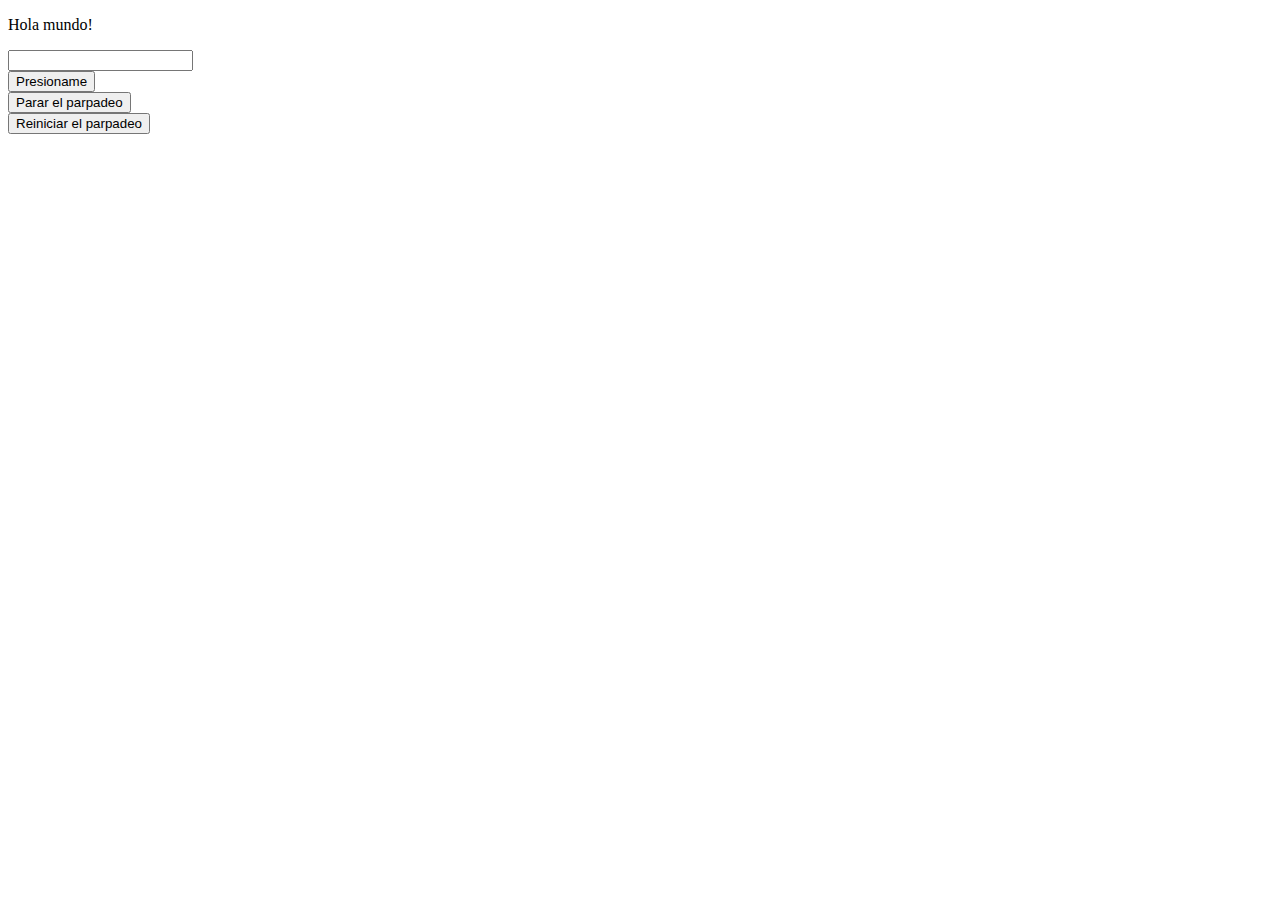
<file: index.html>
<!DOCTYPE html>
<html lang="es">
    <head>
        <meta charset="utf-8"/>
        <title>Página de testeo</title>
        <!--
        <script type="text/javascript" src="javaScript/JS básico/01-saludo.js"></script>
        <script type="text/javascript" src="javaScript/JS básico/02-variables.js"></script>
        <script type="text/javascript" src="javaScript/JS básico/03-letYVar.js"></script>
        <script type="text/javascript" src="javaScript/JS básico/04-constantes.js"></script>
        <script type="text/javascript" src="javaScript/JS básico/05-tiposdeDatos.js"></script>    
        <script type="text/javascript" src="javaScript/JS básico/06-condicionales.js"></script>
        <script type="text/javascript" src="javaScript/JS básico/07-switch.js"></script>
        <script type="text/javascript" src="javaScript/JS básico/08-bucleFor.js"></script>
        <script type="text/javascript" src="javaScript/JS básico/09-bucleWhile.js"></script>
        <script type="text/javascript" src="javaScript/JS básico/10-bucleDoWhile.js"></script>
        <script type="text/javascript" src="javaScript/JS básico/11-ventanas.js"></script>
        <script type="text/javascript" src="javaScript/JS básico/12-ejercicio1.js"></script>
        <script type="text/javascript" src="javaScript/JS básico/13-ejercicio2.js"></script>
        <script type="text/javascript" src="javaScript/JS básico/14-ejercicio3.js"></script>
        <script type="text/javascript" src="javaScript/JS básico/15-ejercicio4.js"></script>
        <script type="text/javascript" src="javaScript/JS básico/16-ejercicio5.js"></script>
        <script type="text/javascript" src="javaScript/JS básico/17-ejercicio6.js"></script>
        <script type="text/javascript" src="javaScript/JS básico/18-ejercicio7.js"></script>
        <script type="text/javascript" src="javaScript/JS básico/19-ejercicio8.js"></script>
        <script type="text/javascript" src="javaScript/JS básico/20-funciones.js"></script>
        <script type="text/javascript" src="javaScript/JS básico/21-parametros2.js"></script>
        <script type="text/javascript" src="javaScript/JS básico/22-funcionesAnonimas.js"></script>
        <script type="text/javascript" src="javaScript/JS básico/23-funcionesTexto.js"></script>
        <script type="text/javascript" src="javaScript/JS básico/24-plantillas.js"></script>
        <script type="text/javascript" src="javaScript/JS básico/25-arrays.js"></script>
        <script type="text/javascript" src="javaScript/JS básico/26-arraysMulti.js"></script>
        <script type="text/javascript" src="javaScript/JS avanzado/01-dom.js"></script>
        <script type="text/javascript" src="javaScript/JS avanzado/02-bom.js"></script>
        <script type="text/javascript" src="javaScript/JS avanzado/03-eventos.js"></script>
        -->
        <script type="text/javascript" src="javaScript/JS avanzado/04-timers.js"></script>
        <script type="text/javascript" src="javaScript/JS avanzado/03-eventos.js"></script>
    </head>
    <body>
        
        <div id=basicBox>
            <p>Hola mundo!</p>
            <form>
                <input type="text" name="nombre" id="inputField"/>
            </form>    
            <button id="pushMeButton">Presioname</button><br/>
            <button id="stopButton">Parar el parpadeo</button><br/>
            <button id="restartButton">Reiniciar el parpadeo</button><br/>
        </div>
        
        <!--
        <section id = "miSection">
            <h1>Listado de texto de los Divs</h1>
            <hr/>
        </section>
        <div class="amarillo">
            Yo soy el primer div
        </div>
        <div class="rojo">
            Yo soy el segundo
        </div>
        <div class="rojo">
            No os olvidéis de mi!
        </div>
        <script type="text/javascript" src="javaScript/JS avanzado/01-dom.js"></script>
        -->
    </body>
    
</html>
</file>
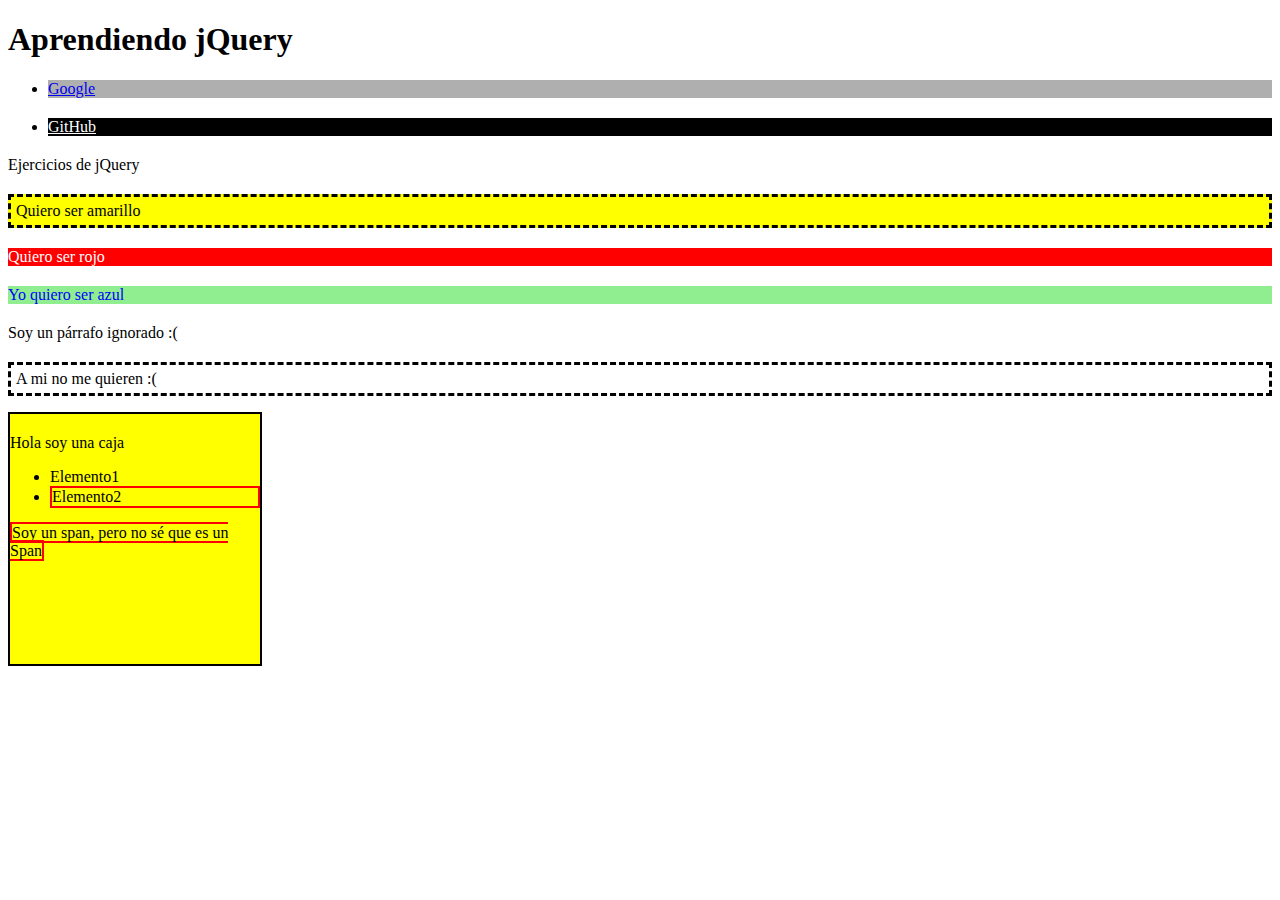
<file: JQuery/index.html>
<!DOCTYPE html>
<html lang="es">
    <head>
        <title>Aprendiendo jQuery</title>
        <meta charset="utf-8">
        <link rel="stylesheet" href="css/style.css">    
        <script
            src="https://code.jquery.com/jquery-3.3.1.slim.min.js"
            integrity="sha256-3edrmyuQ0w65f8gfBsqowzjJe2iM6n0nKciPUp8y+7E="
            crossorigin="anonymous"></script>
        <script type="text/javascript" src="js/test.js"></script>
        <script type="text/javascript" src="js/01-selectores.js"></script>
    </head>
    <body>
        <h1>Aprendiendo jQuery</h1>

        <ul>
            <li><a href="https://www.google.com/" title="Google">Google</a></li>
            <li><a href="https://github.com/" title="GitHub">GitHub</a></li>
        </ul>
        <p>Ejercicios de jQuery</p>
        <p id="parrafoAmarillo" class="zebra">Quiero ser amarillo</p>
        <p id="parrafoRojo" class="borderless">Quiero ser rojo</p>
        <p id="parrafoVerde">Yo quiero ser azul</p>
        <p>Soy un párrafo ignorado :(</p>
        <p class="zebra">A mi no me quieren :(</p>

        <div id="containerBox">
            <p>Hola soy una caja</p>
            <ul>
                <li>Elemento1</li>
                <li class="resaltado">Elemento2</li>
            </ul>
            <span class="resaltado">Soy un span, pero no sé que es un Span</span>
        </div>
    </body>
</html>
</file>
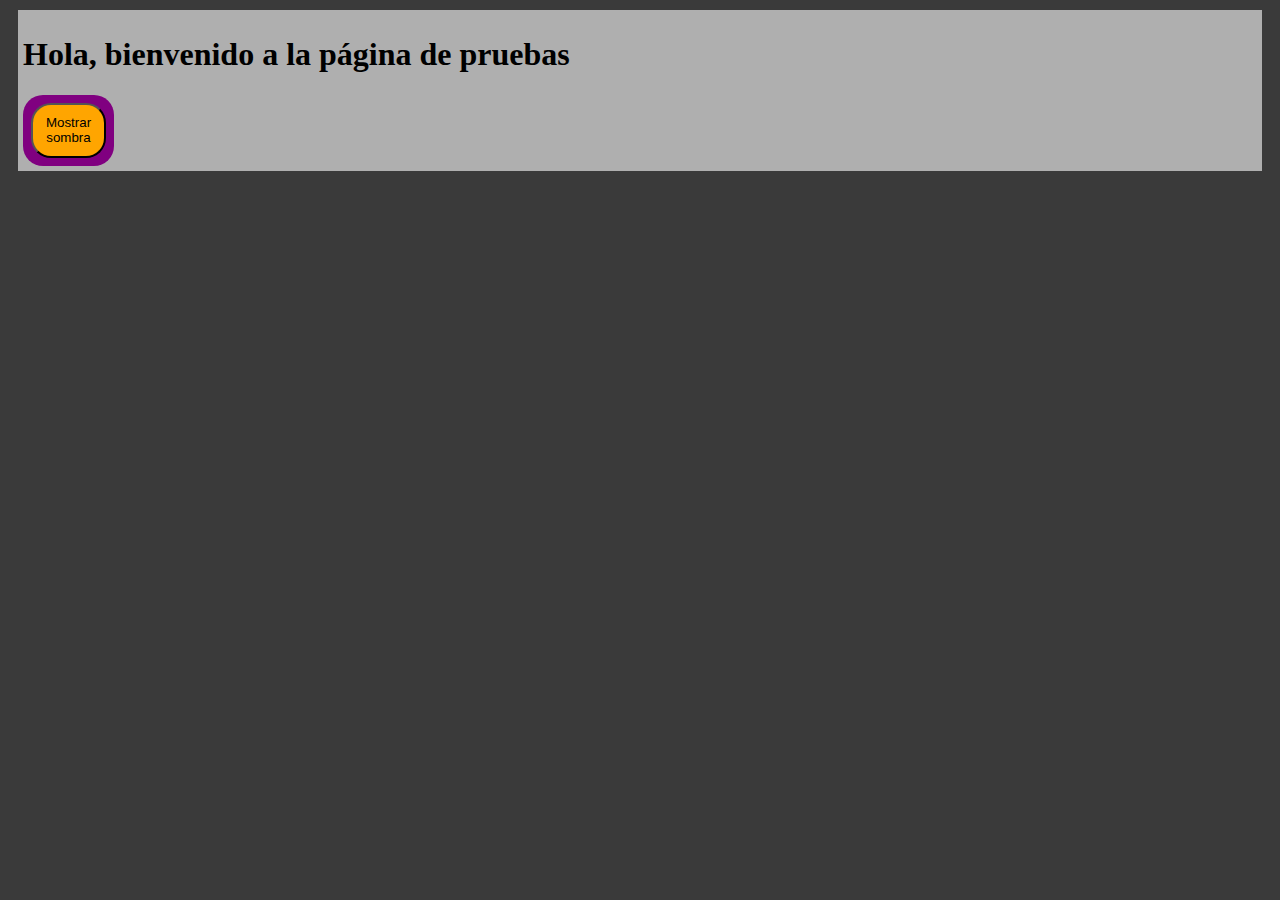
<file: Sandbox/index.html>
<!DOCTYPE html>
<html lang='es'>
    <head>
        <title>Sandbox & Testing</title>
        <meta charset='utf-8'>
        <link rel="stylesheet" href="css/style.css">
        <script type="text/javascript" src="js/jquery-3.3.1.js"></script>
        <script type="text/javascript" src="js/test.js"></script>
    </head>
    <body>
        <div id="container__menu">
            <!--<ul>
                <li class="menu__bar">Esto será el menú principal</li>
            </ul>
            -->
        </div>
        <div id="container__main">
            <h1>Hola, bienvenido a la página de pruebas</h1>
            <div id="itFollows"></div>
            <div id="container__shadowButtons">
                <button id="itFollowsShowShadow">Mostrar sombra</button>
                <button id="itFollowsHideShadow">Ocultar sombra</button>
            </div>
        </div>
    </body>
</html>
</file>
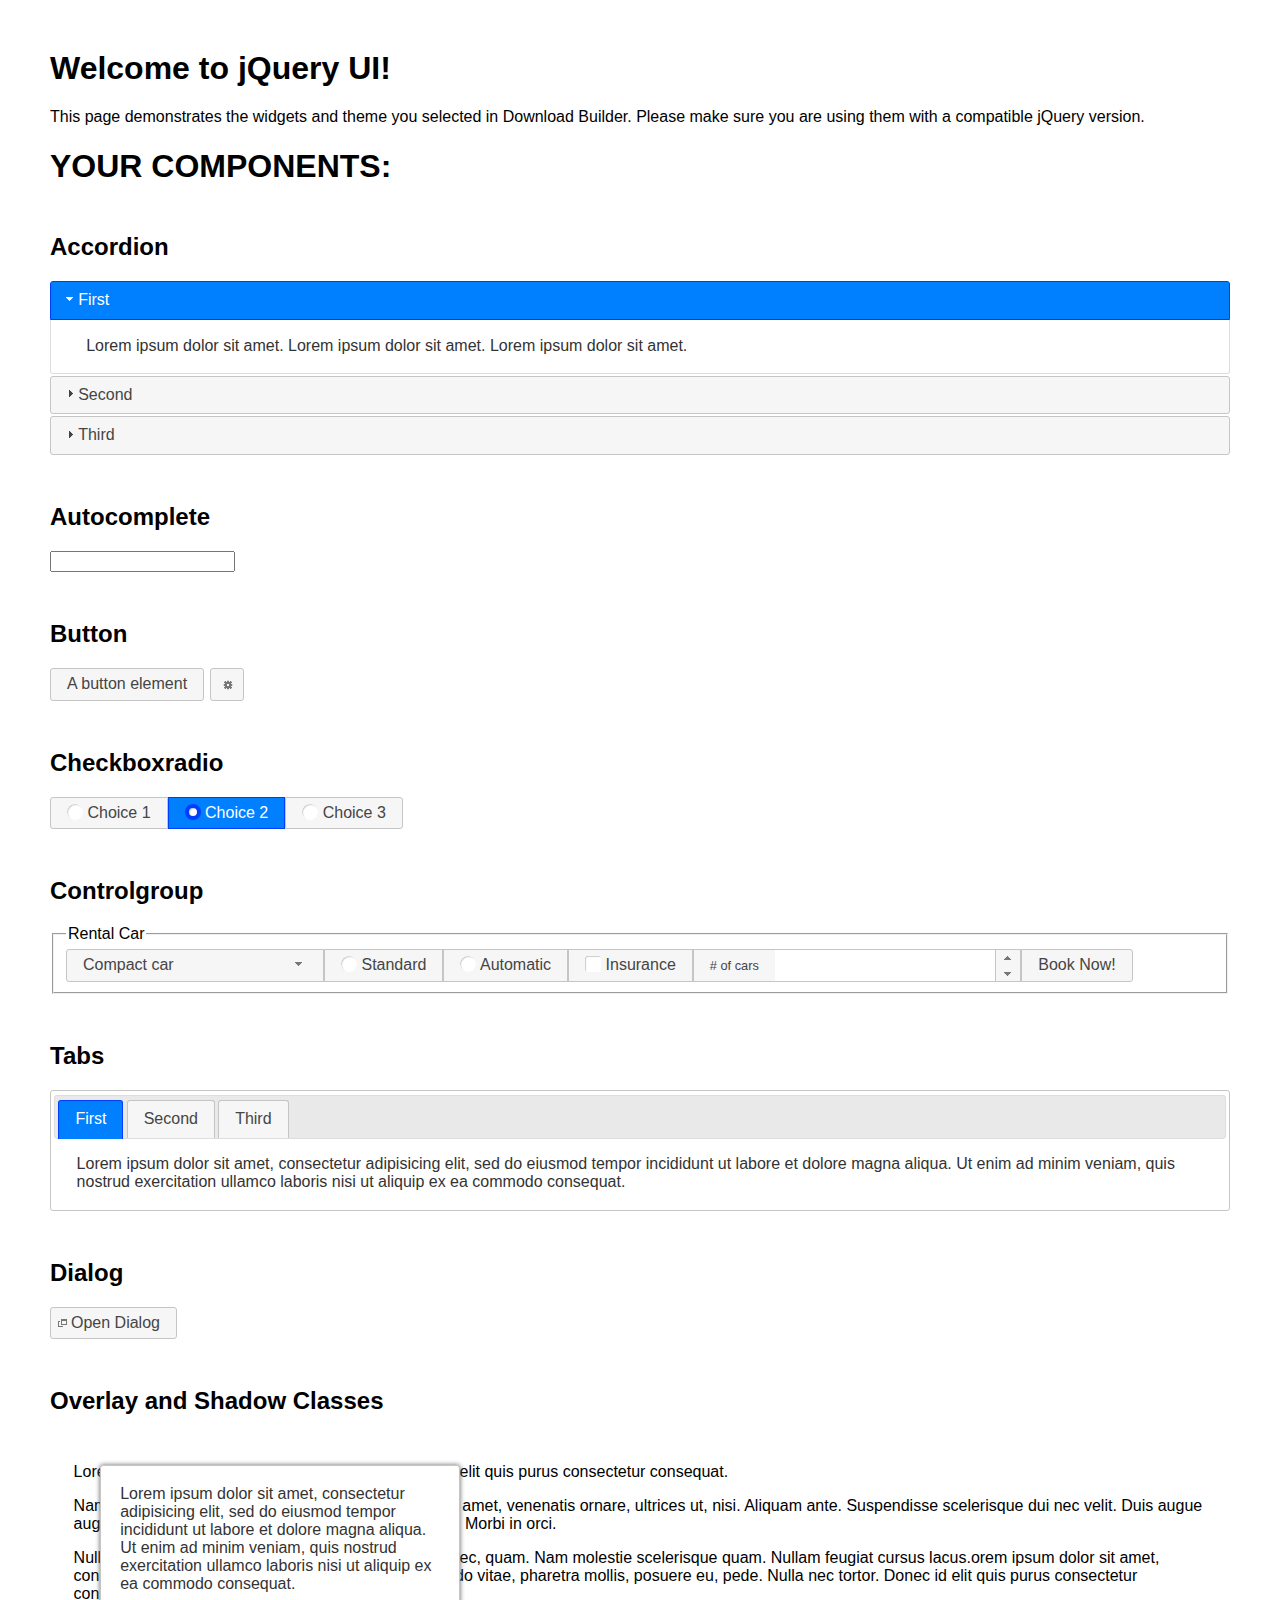
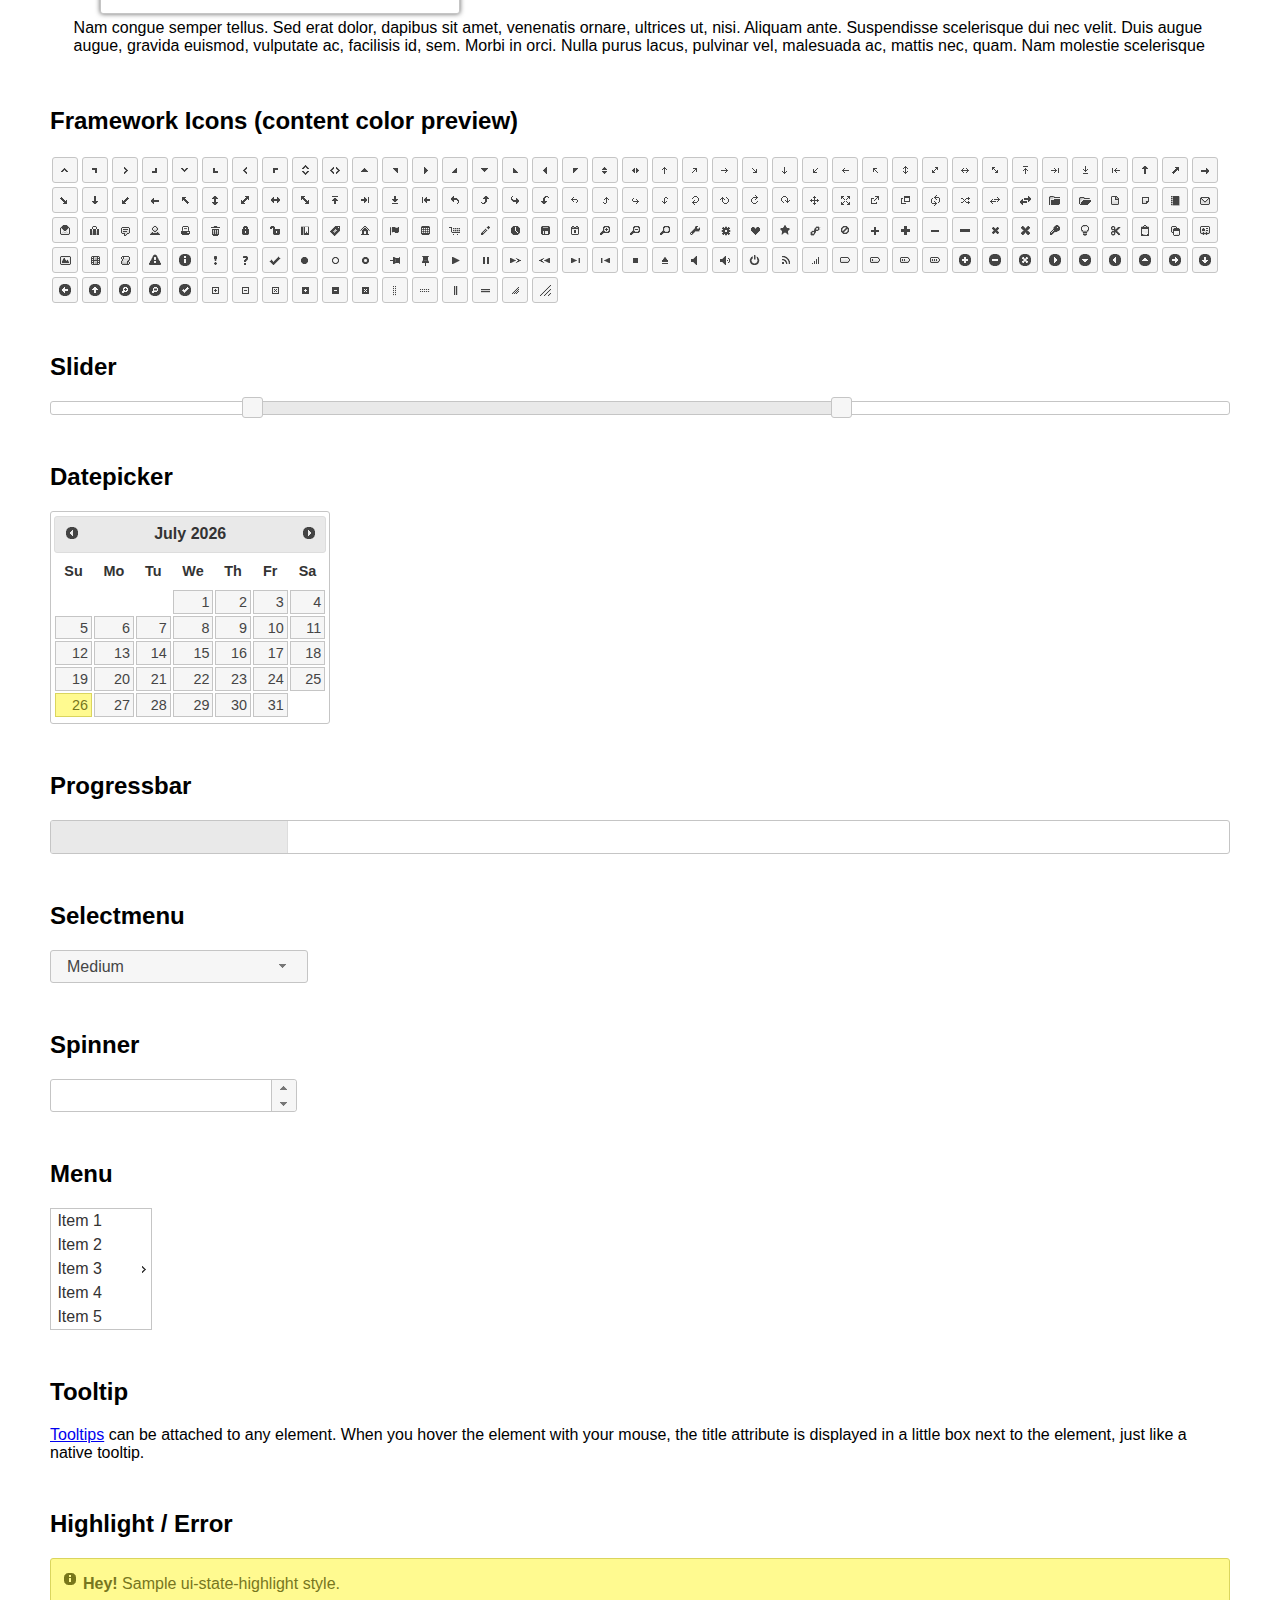
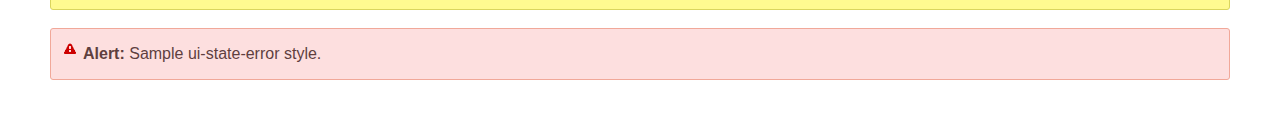
<file: JQuery/js/jquery-ui-1.12.1/index.html>
<!doctype html>
<html lang="us">
<head>
	<meta charset="utf-8">
	<title>jQuery UI Example Page</title>
	<link href="jquery-ui.css" rel="stylesheet">
	<style>
	body{
		font-family: "Trebuchet MS", sans-serif;
		margin: 50px;
	}
	.demoHeaders {
		margin-top: 2em;
	}
	#dialog-link {
		padding: .4em 1em .4em 20px;
		text-decoration: none;
		position: relative;
	}
	#dialog-link span.ui-icon {
		margin: 0 5px 0 0;
		position: absolute;
		left: .2em;
		top: 50%;
		margin-top: -8px;
	}
	#icons {
		margin: 0;
		padding: 0;
	}
	#icons li {
		margin: 2px;
		position: relative;
		padding: 4px 0;
		cursor: pointer;
		float: left;
		list-style: none;
	}
	#icons span.ui-icon {
		float: left;
		margin: 0 4px;
	}
	.fakewindowcontain .ui-widget-overlay {
		position: absolute;
	}
	select {
		width: 200px;
	}
	</style>
</head>
<body>

<h1>Welcome to jQuery UI!</h1>

<div class="ui-widget">
	<p>This page demonstrates the widgets and theme you selected in Download Builder. Please make sure you are using them with a compatible jQuery version.</p>
</div>

<h1>YOUR COMPONENTS:</h1>


<!-- Accordion -->
<h2 class="demoHeaders">Accordion</h2>
<div id="accordion">
	<h3>First</h3>
	<div>Lorem ipsum dolor sit amet. Lorem ipsum dolor sit amet. Lorem ipsum dolor sit amet.</div>
	<h3>Second</h3>
	<div>Phasellus mattis tincidunt nibh.</div>
	<h3>Third</h3>
	<div>Nam dui erat, auctor a, dignissim quis.</div>
</div>



<!-- Autocomplete -->
<h2 class="demoHeaders">Autocomplete</h2>
<div>
	<input id="autocomplete" title="type &quot;a&quot;">
</div>



<!-- Button -->
<h2 class="demoHeaders">Button</h2>
<button id="button">A button element</button>
<button id="button-icon">An icon-only button</button>



<!-- Checkboxradio -->
<h2 class="demoHeaders">Checkboxradio</h2>
<form style="margin-top: 1em;">
	<div id="radioset">
		<input type="radio" id="radio1" name="radio"><label for="radio1">Choice 1</label>
		<input type="radio" id="radio2" name="radio" checked="checked"><label for="radio2">Choice 2</label>
		<input type="radio" id="radio3" name="radio"><label for="radio3">Choice 3</label>
	</div>
</form>



<!-- Controlgroup -->
<h2 class="demoHeaders">Controlgroup</h2>
<fieldset>
	<legend>Rental Car</legend>
	<div id="controlgroup">
		<select id="car-type">
			<option>Compact car</option>
			<option>Midsize car</option>
			<option>Full size car</option>
			<option>SUV</option>
			<option>Luxury</option>
			<option>Truck</option>
			<option>Van</option>
		</select>
		<label for="transmission-standard">Standard</label>
		<input type="radio" name="transmission" id="transmission-standard">
		<label for="transmission-automatic">Automatic</label>
		<input type="radio" name="transmission" id="transmission-automatic">
		<label for="insurance">Insurance</label>
		<input type="checkbox" name="insurance" id="insurance">
		<label for="horizontal-spinner" class="ui-controlgroup-label"># of cars</label>
		<input id="horizontal-spinner" class="ui-spinner-input">
		<button>Book Now!</button>
	</div>
</fieldset>



<!-- Tabs -->
<h2 class="demoHeaders">Tabs</h2>
<div id="tabs">
	<ul>
		<li><a href="#tabs-1">First</a></li>
		<li><a href="#tabs-2">Second</a></li>
		<li><a href="#tabs-3">Third</a></li>
	</ul>
	<div id="tabs-1">Lorem ipsum dolor sit amet, consectetur adipisicing elit, sed do eiusmod tempor incididunt ut labore et dolore magna aliqua. Ut enim ad minim veniam, quis nostrud exercitation ullamco laboris nisi ut aliquip ex ea commodo consequat.</div>
	<div id="tabs-2">Phasellus mattis tincidunt nibh. Cras orci urna, blandit id, pretium vel, aliquet ornare, felis. Maecenas scelerisque sem non nisl. Fusce sed lorem in enim dictum bibendum.</div>
	<div id="tabs-3">Nam dui erat, auctor a, dignissim quis, sollicitudin eu, felis. Pellentesque nisi urna, interdum eget, sagittis et, consequat vestibulum, lacus. Mauris porttitor ullamcorper augue.</div>
</div>



<h2 class="demoHeaders">Dialog</h2>
<p>
	<button id="dialog-link" class="ui-button ui-corner-all ui-widget">
		<span class="ui-icon ui-icon-newwin"></span>Open Dialog
	</button>
</p>

<h2 class="demoHeaders">Overlay and Shadow Classes</h2>
<div style="position: relative; width: 96%; height: 200px; padding:1% 2%; overflow:hidden;" class="fakewindowcontain">
	<p>Lorem ipsum dolor sit amet,  Nulla nec tortor. Donec id elit quis purus consectetur consequat. </p><p>Nam congue semper tellus. Sed erat dolor, dapibus sit amet, venenatis ornare, ultrices ut, nisi. Aliquam ante. Suspendisse scelerisque dui nec velit. Duis augue augue, gravida euismod, vulputate ac, facilisis id, sem. Morbi in orci. </p><p>Nulla purus lacus, pulvinar vel, malesuada ac, mattis nec, quam. Nam molestie scelerisque quam. Nullam feugiat cursus lacus.orem ipsum dolor sit amet, consectetur adipiscing elit. Donec libero risus, commodo vitae, pharetra mollis, posuere eu, pede. Nulla nec tortor. Donec id elit quis purus consectetur consequat. </p><p>Nam congue semper tellus. Sed erat dolor, dapibus sit amet, venenatis ornare, ultrices ut, nisi. Aliquam ante. Suspendisse scelerisque dui nec velit. Duis augue augue, gravida euismod, vulputate ac, facilisis id, sem. Morbi in orci. Nulla purus lacus, pulvinar vel, malesuada ac, mattis nec, quam. Nam molestie scelerisque quam. </p><p>Nullam feugiat cursus lacus.orem ipsum dolor sit amet, consectetur adipiscing elit. Donec libero risus, commodo vitae, pharetra mollis, posuere eu, pede. Nulla nec tortor. Donec id elit quis purus consectetur consequat. Nam congue semper tellus. Sed erat dolor, dapibus sit amet, venenatis ornare, ultrices ut, nisi. Aliquam ante. </p><p>Suspendisse scelerisque dui nec velit. Duis augue augue, gravida euismod, vulputate ac, facilisis id, sem. Morbi in orci. Nulla purus lacus, pulvinar vel, malesuada ac, mattis nec, quam. Nam molestie scelerisque quam. Nullam feugiat cursus lacus.orem ipsum dolor sit amet, consectetur adipiscing elit. Donec libero risus, commodo vitae, pharetra mollis, posuere eu, pede. Nulla nec tortor. Donec id elit quis purus consectetur consequat. Nam congue semper tellus. Sed erat dolor, dapibus sit amet, venenatis ornare, ultrices ut, nisi. </p>

	<!-- ui-dialog -->
	<div class="ui-widget-overlay ui-front"></div>
	<div style="position: absolute; width: 320px; left: 50px; top: 30px; padding: 1.2em" class="ui-widget ui-front ui-widget-content ui-corner-all ui-widget-shadow">
		Lorem ipsum dolor sit amet, consectetur adipisicing elit, sed do eiusmod tempor incididunt ut labore et dolore magna aliqua. Ut enim ad minim veniam, quis nostrud exercitation ullamco laboris nisi ut aliquip ex ea commodo consequat.
	</div>

</div>

<!-- ui-dialog -->
<div id="dialog" title="Dialog Title">
	<p>Lorem ipsum dolor sit amet, consectetur adipisicing elit, sed do eiusmod tempor incididunt ut labore et dolore magna aliqua. Ut enim ad minim veniam, quis nostrud exercitation ullamco laboris nisi ut aliquip ex ea commodo consequat.</p>
</div>



<h2 class="demoHeaders">Framework Icons (content color preview)</h2>
<ul id="icons" class="ui-widget ui-helper-clearfix">
	<li class="ui-state-default ui-corner-all" title=".ui-icon-caret-1-n"><span class="ui-icon ui-icon-caret-1-n"></span></li>
	<li class="ui-state-default ui-corner-all" title=".ui-icon-caret-1-ne"><span class="ui-icon ui-icon-caret-1-ne"></span></li>
	<li class="ui-state-default ui-corner-all" title=".ui-icon-caret-1-e"><span class="ui-icon ui-icon-caret-1-e"></span></li>
	<li class="ui-state-default ui-corner-all" title=".ui-icon-caret-1-se"><span class="ui-icon ui-icon-caret-1-se"></span></li>
	<li class="ui-state-default ui-corner-all" title=".ui-icon-caret-1-s"><span class="ui-icon ui-icon-caret-1-s"></span></li>
	<li class="ui-state-default ui-corner-all" title=".ui-icon-caret-1-sw"><span class="ui-icon ui-icon-caret-1-sw"></span></li>
	<li class="ui-state-default ui-corner-all" title=".ui-icon-caret-1-w"><span class="ui-icon ui-icon-caret-1-w"></span></li>
	<li class="ui-state-default ui-corner-all" title=".ui-icon-caret-1-nw"><span class="ui-icon ui-icon-caret-1-nw"></span></li>
	<li class="ui-state-default ui-corner-all" title=".ui-icon-caret-2-n-s"><span class="ui-icon ui-icon-caret-2-n-s"></span></li>
	<li class="ui-state-default ui-corner-all" title=".ui-icon-caret-2-e-w"><span class="ui-icon ui-icon-caret-2-e-w"></span></li>
	<li class="ui-state-default ui-corner-all" title=".ui-icon-triangle-1-n"><span class="ui-icon ui-icon-triangle-1-n"></span></li>
	<li class="ui-state-default ui-corner-all" title=".ui-icon-triangle-1-ne"><span class="ui-icon ui-icon-triangle-1-ne"></span></li>
	<li class="ui-state-default ui-corner-all" title=".ui-icon-triangle-1-e"><span class="ui-icon ui-icon-triangle-1-e"></span></li>
	<li class="ui-state-default ui-corner-all" title=".ui-icon-triangle-1-se"><span class="ui-icon ui-icon-triangle-1-se"></span></li>
	<li class="ui-state-default ui-corner-all" title=".ui-icon-triangle-1-s"><span class="ui-icon ui-icon-triangle-1-s"></span></li>
	<li class="ui-state-default ui-corner-all" title=".ui-icon-triangle-1-sw"><span class="ui-icon ui-icon-triangle-1-sw"></span></li>
	<li class="ui-state-default ui-corner-all" title=".ui-icon-triangle-1-w"><span class="ui-icon ui-icon-triangle-1-w"></span></li>
	<li class="ui-state-default ui-corner-all" title=".ui-icon-triangle-1-nw"><span class="ui-icon ui-icon-triangle-1-nw"></span></li>
	<li class="ui-state-default ui-corner-all" title=".ui-icon-triangle-2-n-s"><span class="ui-icon ui-icon-triangle-2-n-s"></span></li>
	<li class="ui-state-default ui-corner-all" title=".ui-icon-triangle-2-e-w"><span class="ui-icon ui-icon-triangle-2-e-w"></span></li>
	<li class="ui-state-default ui-corner-all" title=".ui-icon-arrow-1-n"><span class="ui-icon ui-icon-arrow-1-n"></span></li>
	<li class="ui-state-default ui-corner-all" title=".ui-icon-arrow-1-ne"><span class="ui-icon ui-icon-arrow-1-ne"></span></li>
	<li class="ui-state-default ui-corner-all" title=".ui-icon-arrow-1-e"><span class="ui-icon ui-icon-arrow-1-e"></span></li>
	<li class="ui-state-default ui-corner-all" title=".ui-icon-arrow-1-se"><span class="ui-icon ui-icon-arrow-1-se"></span></li>
	<li class="ui-state-default ui-corner-all" title=".ui-icon-arrow-1-s"><span class="ui-icon ui-icon-arrow-1-s"></span></li>
	<li class="ui-state-default ui-corner-all" title=".ui-icon-arrow-1-sw"><span class="ui-icon ui-icon-arrow-1-sw"></span></li>
	<li class="ui-state-default ui-corner-all" title=".ui-icon-arrow-1-w"><span class="ui-icon ui-icon-arrow-1-w"></span></li>
	<li class="ui-state-default ui-corner-all" title=".ui-icon-arrow-1-nw"><span class="ui-icon ui-icon-arrow-1-nw"></span></li>
	<li class="ui-state-default ui-corner-all" title=".ui-icon-arrow-2-n-s"><span class="ui-icon ui-icon-arrow-2-n-s"></span></li>
	<li class="ui-state-default ui-corner-all" title=".ui-icon-arrow-2-ne-sw"><span class="ui-icon ui-icon-arrow-2-ne-sw"></span></li>
	<li class="ui-state-default ui-corner-all" title=".ui-icon-arrow-2-e-w"><span class="ui-icon ui-icon-arrow-2-e-w"></span></li>
	<li class="ui-state-default ui-corner-all" title=".ui-icon-arrow-2-se-nw"><span class="ui-icon ui-icon-arrow-2-se-nw"></span></li>
	<li class="ui-state-default ui-corner-all" title=".ui-icon-arrowstop-1-n"><span class="ui-icon ui-icon-arrowstop-1-n"></span></li>
	<li class="ui-state-default ui-corner-all" title=".ui-icon-arrowstop-1-e"><span class="ui-icon ui-icon-arrowstop-1-e"></span></li>
	<li class="ui-state-default ui-corner-all" title=".ui-icon-arrowstop-1-s"><span class="ui-icon ui-icon-arrowstop-1-s"></span></li>
	<li class="ui-state-default ui-corner-all" title=".ui-icon-arrowstop-1-w"><span class="ui-icon ui-icon-arrowstop-1-w"></span></li>
	<li class="ui-state-default ui-corner-all" title=".ui-icon-arrowthick-1-n"><span class="ui-icon ui-icon-arrowthick-1-n"></span></li>
	<li class="ui-state-default ui-corner-all" title=".ui-icon-arrowthick-1-ne"><span class="ui-icon ui-icon-arrowthick-1-ne"></span></li>
	<li class="ui-state-default ui-corner-all" title=".ui-icon-arrowthick-1-e"><span class="ui-icon ui-icon-arrowthick-1-e"></span></li>
	<li class="ui-state-default ui-corner-all" title=".ui-icon-arrowthick-1-se"><span class="ui-icon ui-icon-arrowthick-1-se"></span></li>
	<li class="ui-state-default ui-corner-all" title=".ui-icon-arrowthick-1-s"><span class="ui-icon ui-icon-arrowthick-1-s"></span></li>
	<li class="ui-state-default ui-corner-all" title=".ui-icon-arrowthick-1-sw"><span class="ui-icon ui-icon-arrowthick-1-sw"></span></li>
	<li class="ui-state-default ui-corner-all" title=".ui-icon-arrowthick-1-w"><span class="ui-icon ui-icon-arrowthick-1-w"></span></li>
	<li class="ui-state-default ui-corner-all" title=".ui-icon-arrowthick-1-nw"><span class="ui-icon ui-icon-arrowthick-1-nw"></span></li>
	<li class="ui-state-default ui-corner-all" title=".ui-icon-arrowthick-2-n-s"><span class="ui-icon ui-icon-arrowthick-2-n-s"></span></li>
	<li class="ui-state-default ui-corner-all" title=".ui-icon-arrowthick-2-ne-sw"><span class="ui-icon ui-icon-arrowthick-2-ne-sw"></span></li>
	<li class="ui-state-default ui-corner-all" title=".ui-icon-arrowthick-2-e-w"><span class="ui-icon ui-icon-arrowthick-2-e-w"></span></li>
	<li class="ui-state-default ui-corner-all" title=".ui-icon-arrowthick-2-se-nw"><span class="ui-icon ui-icon-arrowthick-2-se-nw"></span></li>
	<li class="ui-state-default ui-corner-all" title=".ui-icon-arrowthickstop-1-n"><span class="ui-icon ui-icon-arrowthickstop-1-n"></span></li>
	<li class="ui-state-default ui-corner-all" title=".ui-icon-arrowthickstop-1-e"><span class="ui-icon ui-icon-arrowthickstop-1-e"></span></li>
	<li class="ui-state-default ui-corner-all" title=".ui-icon-arrowthickstop-1-s"><span class="ui-icon ui-icon-arrowthickstop-1-s"></span></li>
	<li class="ui-state-default ui-corner-all" title=".ui-icon-arrowthickstop-1-w"><span class="ui-icon ui-icon-arrowthickstop-1-w"></span></li>
	<li class="ui-state-default ui-corner-all" title=".ui-icon-arrowreturnthick-1-w"><span class="ui-icon ui-icon-arrowreturnthick-1-w"></span></li>
	<li class="ui-state-default ui-corner-all" title=".ui-icon-arrowreturnthick-1-n"><span class="ui-icon ui-icon-arrowreturnthick-1-n"></span></li>
	<li class="ui-state-default ui-corner-all" title=".ui-icon-arrowreturnthick-1-e"><span class="ui-icon ui-icon-arrowreturnthick-1-e"></span></li>
	<li class="ui-state-default ui-corner-all" title=".ui-icon-arrowreturnthick-1-s"><span class="ui-icon ui-icon-arrowreturnthick-1-s"></span></li>
	<li class="ui-state-default ui-corner-all" title=".ui-icon-arrowreturn-1-w"><span class="ui-icon ui-icon-arrowreturn-1-w"></span></li>
	<li class="ui-state-default ui-corner-all" title=".ui-icon-arrowreturn-1-n"><span class="ui-icon ui-icon-arrowreturn-1-n"></span></li>
	<li class="ui-state-default ui-corner-all" title=".ui-icon-arrowreturn-1-e"><span class="ui-icon ui-icon-arrowreturn-1-e"></span></li>
	<li class="ui-state-default ui-corner-all" title=".ui-icon-arrowreturn-1-s"><span class="ui-icon ui-icon-arrowreturn-1-s"></span></li>
	<li class="ui-state-default ui-corner-all" title=".ui-icon-arrowrefresh-1-w"><span class="ui-icon ui-icon-arrowrefresh-1-w"></span></li>
	<li class="ui-state-default ui-corner-all" title=".ui-icon-arrowrefresh-1-n"><span class="ui-icon ui-icon-arrowrefresh-1-n"></span></li>
	<li class="ui-state-default ui-corner-all" title=".ui-icon-arrowrefresh-1-e"><span class="ui-icon ui-icon-arrowrefresh-1-e"></span></li>
	<li class="ui-state-default ui-corner-all" title=".ui-icon-arrowrefresh-1-s"><span class="ui-icon ui-icon-arrowrefresh-1-s"></span></li>
	<li class="ui-state-default ui-corner-all" title=".ui-icon-arrow-4"><span class="ui-icon ui-icon-arrow-4"></span></li>
	<li class="ui-state-default ui-corner-all" title=".ui-icon-arrow-4-diag"><span class="ui-icon ui-icon-arrow-4-diag"></span></li>
	<li class="ui-state-default ui-corner-all" title=".ui-icon-extlink"><span class="ui-icon ui-icon-extlink"></span></li>
	<li class="ui-state-default ui-corner-all" title=".ui-icon-newwin"><span class="ui-icon ui-icon-newwin"></span></li>
	<li class="ui-state-default ui-corner-all" title=".ui-icon-refresh"><span class="ui-icon ui-icon-refresh"></span></li>
	<li class="ui-state-default ui-corner-all" title=".ui-icon-shuffle"><span class="ui-icon ui-icon-shuffle"></span></li>
	<li class="ui-state-default ui-corner-all" title=".ui-icon-transfer-e-w"><span class="ui-icon ui-icon-transfer-e-w"></span></li>
	<li class="ui-state-default ui-corner-all" title=".ui-icon-transferthick-e-w"><span class="ui-icon ui-icon-transferthick-e-w"></span></li>
	<li class="ui-state-default ui-corner-all" title=".ui-icon-folder-collapsed"><span class="ui-icon ui-icon-folder-collapsed"></span></li>
	<li class="ui-state-default ui-corner-all" title=".ui-icon-folder-open"><span class="ui-icon ui-icon-folder-open"></span></li>
	<li class="ui-state-default ui-corner-all" title=".ui-icon-document"><span class="ui-icon ui-icon-document"></span></li>
	<li class="ui-state-default ui-corner-all" title=".ui-icon-document-b"><span class="ui-icon ui-icon-document-b"></span></li>
	<li class="ui-state-default ui-corner-all" title=".ui-icon-note"><span class="ui-icon ui-icon-note"></span></li>
	<li class="ui-state-default ui-corner-all" title=".ui-icon-mail-closed"><span class="ui-icon ui-icon-mail-closed"></span></li>
	<li class="ui-state-default ui-corner-all" title=".ui-icon-mail-open"><span class="ui-icon ui-icon-mail-open"></span></li>
	<li class="ui-state-default ui-corner-all" title=".ui-icon-suitcase"><span class="ui-icon ui-icon-suitcase"></span></li>
	<li class="ui-state-default ui-corner-all" title=".ui-icon-comment"><span class="ui-icon ui-icon-comment"></span></li>
	<li class="ui-state-default ui-corner-all" title=".ui-icon-person"><span class="ui-icon ui-icon-person"></span></li>
	<li class="ui-state-default ui-corner-all" title=".ui-icon-print"><span class="ui-icon ui-icon-print"></span></li>
	<li class="ui-state-default ui-corner-all" title=".ui-icon-trash"><span class="ui-icon ui-icon-trash"></span></li>
	<li class="ui-state-default ui-corner-all" title=".ui-icon-locked"><span class="ui-icon ui-icon-locked"></span></li>
	<li class="ui-state-default ui-corner-all" title=".ui-icon-unlocked"><span class="ui-icon ui-icon-unlocked"></span></li>
	<li class="ui-state-default ui-corner-all" title=".ui-icon-bookmark"><span class="ui-icon ui-icon-bookmark"></span></li>
	<li class="ui-state-default ui-corner-all" title=".ui-icon-tag"><span class="ui-icon ui-icon-tag"></span></li>
	<li class="ui-state-default ui-corner-all" title=".ui-icon-home"><span class="ui-icon ui-icon-home"></span></li>
	<li class="ui-state-default ui-corner-all" title=".ui-icon-flag"><span class="ui-icon ui-icon-flag"></span></li>
	<li class="ui-state-default ui-corner-all" title=".ui-icon-calculator"><span class="ui-icon ui-icon-calculator"></span></li>
	<li class="ui-state-default ui-corner-all" title=".ui-icon-cart"><span class="ui-icon ui-icon-cart"></span></li>
	<li class="ui-state-default ui-corner-all" title=".ui-icon-pencil"><span class="ui-icon ui-icon-pencil"></span></li>
	<li class="ui-state-default ui-corner-all" title=".ui-icon-clock"><span class="ui-icon ui-icon-clock"></span></li>
	<li class="ui-state-default ui-corner-all" title=".ui-icon-disk"><span class="ui-icon ui-icon-disk"></span></li>
	<li class="ui-state-default ui-corner-all" title=".ui-icon-calendar"><span class="ui-icon ui-icon-calendar"></span></li>
	<li class="ui-state-default ui-corner-all" title=".ui-icon-zoomin"><span class="ui-icon ui-icon-zoomin"></span></li>
	<li class="ui-state-default ui-corner-all" title=".ui-icon-zoomout"><span class="ui-icon ui-icon-zoomout"></span></li>
	<li class="ui-state-default ui-corner-all" title=".ui-icon-search"><span class="ui-icon ui-icon-search"></span></li>
	<li class="ui-state-default ui-corner-all" title=".ui-icon-wrench"><span class="ui-icon ui-icon-wrench"></span></li>
	<li class="ui-state-default ui-corner-all" title=".ui-icon-gear"><span class="ui-icon ui-icon-gear"></span></li>
	<li class="ui-state-default ui-corner-all" title=".ui-icon-heart"><span class="ui-icon ui-icon-heart"></span></li>
	<li class="ui-state-default ui-corner-all" title=".ui-icon-star"><span class="ui-icon ui-icon-star"></span></li>
	<li class="ui-state-default ui-corner-all" title=".ui-icon-link"><span class="ui-icon ui-icon-link"></span></li>
	<li class="ui-state-default ui-corner-all" title=".ui-icon-cancel"><span class="ui-icon ui-icon-cancel"></span></li>
	<li class="ui-state-default ui-corner-all" title=".ui-icon-plus"><span class="ui-icon ui-icon-plus"></span></li>
	<li class="ui-state-default ui-corner-all" title=".ui-icon-plusthick"><span class="ui-icon ui-icon-plusthick"></span></li>
	<li class="ui-state-default ui-corner-all" title=".ui-icon-minus"><span class="ui-icon ui-icon-minus"></span></li>
	<li class="ui-state-default ui-corner-all" title=".ui-icon-minusthick"><span class="ui-icon ui-icon-minusthick"></span></li>
	<li class="ui-state-default ui-corner-all" title=".ui-icon-close"><span class="ui-icon ui-icon-close"></span></li>
	<li class="ui-state-default ui-corner-all" title=".ui-icon-closethick"><span class="ui-icon ui-icon-closethick"></span></li>
	<li class="ui-state-default ui-corner-all" title=".ui-icon-key"><span class="ui-icon ui-icon-key"></span></li>
	<li class="ui-state-default ui-corner-all" title=".ui-icon-lightbulb"><span class="ui-icon ui-icon-lightbulb"></span></li>
	<li class="ui-state-default ui-corner-all" title=".ui-icon-scissors"><span class="ui-icon ui-icon-scissors"></span></li>
	<li class="ui-state-default ui-corner-all" title=".ui-icon-clipboard"><span class="ui-icon ui-icon-clipboard"></span></li>
	<li class="ui-state-default ui-corner-all" title=".ui-icon-copy"><span class="ui-icon ui-icon-copy"></span></li>
	<li class="ui-state-default ui-corner-all" title=".ui-icon-contact"><span class="ui-icon ui-icon-contact"></span></li>
	<li class="ui-state-default ui-corner-all" title=".ui-icon-image"><span class="ui-icon ui-icon-image"></span></li>
	<li class="ui-state-default ui-corner-all" title=".ui-icon-video"><span class="ui-icon ui-icon-video"></span></li>
	<li class="ui-state-default ui-corner-all" title=".ui-icon-script"><span class="ui-icon ui-icon-script"></span></li>
	<li class="ui-state-default ui-corner-all" title=".ui-icon-alert"><span class="ui-icon ui-icon-alert"></span></li>
	<li class="ui-state-default ui-corner-all" title=".ui-icon-info"><span class="ui-icon ui-icon-info"></span></li>
	<li class="ui-state-default ui-corner-all" title=".ui-icon-notice"><span class="ui-icon ui-icon-notice"></span></li>
	<li class="ui-state-default ui-corner-all" title=".ui-icon-help"><span class="ui-icon ui-icon-help"></span></li>
	<li class="ui-state-default ui-corner-all" title=".ui-icon-check"><span class="ui-icon ui-icon-check"></span></li>
	<li class="ui-state-default ui-corner-all" title=".ui-icon-bullet"><span class="ui-icon ui-icon-bullet"></span></li>
	<li class="ui-state-default ui-corner-all" title=".ui-icon-radio-off"><span class="ui-icon ui-icon-radio-off"></span></li>
	<li class="ui-state-default ui-corner-all" title=".ui-icon-radio-on"><span class="ui-icon ui-icon-radio-on"></span></li>
	<li class="ui-state-default ui-corner-all" title=".ui-icon-pin-w"><span class="ui-icon ui-icon-pin-w"></span></li>
	<li class="ui-state-default ui-corner-all" title=".ui-icon-pin-s"><span class="ui-icon ui-icon-pin-s"></span></li>
	<li class="ui-state-default ui-corner-all" title=".ui-icon-play"><span class="ui-icon ui-icon-play"></span></li>
	<li class="ui-state-default ui-corner-all" title=".ui-icon-pause"><span class="ui-icon ui-icon-pause"></span></li>
	<li class="ui-state-default ui-corner-all" title=".ui-icon-seek-next"><span class="ui-icon ui-icon-seek-next"></span></li>
	<li class="ui-state-default ui-corner-all" title=".ui-icon-seek-prev"><span class="ui-icon ui-icon-seek-prev"></span></li>
	<li class="ui-state-default ui-corner-all" title=".ui-icon-seek-end"><span class="ui-icon ui-icon-seek-end"></span></li>
	<li class="ui-state-default ui-corner-all" title=".ui-icon-seek-first"><span class="ui-icon ui-icon-seek-first"></span></li>
	<li class="ui-state-default ui-corner-all" title=".ui-icon-stop"><span class="ui-icon ui-icon-stop"></span></li>
	<li class="ui-state-default ui-corner-all" title=".ui-icon-eject"><span class="ui-icon ui-icon-eject"></span></li>
	<li class="ui-state-default ui-corner-all" title=".ui-icon-volume-off"><span class="ui-icon ui-icon-volume-off"></span></li>
	<li class="ui-state-default ui-corner-all" title=".ui-icon-volume-on"><span class="ui-icon ui-icon-volume-on"></span></li>
	<li class="ui-state-default ui-corner-all" title=".ui-icon-power"><span class="ui-icon ui-icon-power"></span></li>
	<li class="ui-state-default ui-corner-all" title=".ui-icon-signal-diag"><span class="ui-icon ui-icon-signal-diag"></span></li>
	<li class="ui-state-default ui-corner-all" title=".ui-icon-signal"><span class="ui-icon ui-icon-signal"></span></li>
	<li class="ui-state-default ui-corner-all" title=".ui-icon-battery-0"><span class="ui-icon ui-icon-battery-0"></span></li>
	<li class="ui-state-default ui-corner-all" title=".ui-icon-battery-1"><span class="ui-icon ui-icon-battery-1"></span></li>
	<li class="ui-state-default ui-corner-all" title=".ui-icon-battery-2"><span class="ui-icon ui-icon-battery-2"></span></li>
	<li class="ui-state-default ui-corner-all" title=".ui-icon-battery-3"><span class="ui-icon ui-icon-battery-3"></span></li>
	<li class="ui-state-default ui-corner-all" title=".ui-icon-circle-plus"><span class="ui-icon ui-icon-circle-plus"></span></li>
	<li class="ui-state-default ui-corner-all" title=".ui-icon-circle-minus"><span class="ui-icon ui-icon-circle-minus"></span></li>
	<li class="ui-state-default ui-corner-all" title=".ui-icon-circle-close"><span class="ui-icon ui-icon-circle-close"></span></li>
	<li class="ui-state-default ui-corner-all" title=".ui-icon-circle-triangle-e"><span class="ui-icon ui-icon-circle-triangle-e"></span></li>
	<li class="ui-state-default ui-corner-all" title=".ui-icon-circle-triangle-s"><span class="ui-icon ui-icon-circle-triangle-s"></span></li>
	<li class="ui-state-default ui-corner-all" title=".ui-icon-circle-triangle-w"><span class="ui-icon ui-icon-circle-triangle-w"></span></li>
	<li class="ui-state-default ui-corner-all" title=".ui-icon-circle-triangle-n"><span class="ui-icon ui-icon-circle-triangle-n"></span></li>
	<li class="ui-state-default ui-corner-all" title=".ui-icon-circle-arrow-e"><span class="ui-icon ui-icon-circle-arrow-e"></span></li>
	<li class="ui-state-default ui-corner-all" title=".ui-icon-circle-arrow-s"><span class="ui-icon ui-icon-circle-arrow-s"></span></li>
	<li class="ui-state-default ui-corner-all" title=".ui-icon-circle-arrow-w"><span class="ui-icon ui-icon-circle-arrow-w"></span></li>
	<li class="ui-state-default ui-corner-all" title=".ui-icon-circle-arrow-n"><span class="ui-icon ui-icon-circle-arrow-n"></span></li>
	<li class="ui-state-default ui-corner-all" title=".ui-icon-circle-zoomin"><span class="ui-icon ui-icon-circle-zoomin"></span></li>
	<li class="ui-state-default ui-corner-all" title=".ui-icon-circle-zoomout"><span class="ui-icon ui-icon-circle-zoomout"></span></li>
	<li class="ui-state-default ui-corner-all" title=".ui-icon-circle-check"><span class="ui-icon ui-icon-circle-check"></span></li>
	<li class="ui-state-default ui-corner-all" title=".ui-icon-circlesmall-plus"><span class="ui-icon ui-icon-circlesmall-plus"></span></li>
	<li class="ui-state-default ui-corner-all" title=".ui-icon-circlesmall-minus"><span class="ui-icon ui-icon-circlesmall-minus"></span></li>
	<li class="ui-state-default ui-corner-all" title=".ui-icon-circlesmall-close"><span class="ui-icon ui-icon-circlesmall-close"></span></li>
	<li class="ui-state-default ui-corner-all" title=".ui-icon-squaresmall-plus"><span class="ui-icon ui-icon-squaresmall-plus"></span></li>
	<li class="ui-state-default ui-corner-all" title=".ui-icon-squaresmall-minus"><span class="ui-icon ui-icon-squaresmall-minus"></span></li>
	<li class="ui-state-default ui-corner-all" title=".ui-icon-squaresmall-close"><span class="ui-icon ui-icon-squaresmall-close"></span></li>
	<li class="ui-state-default ui-corner-all" title=".ui-icon-grip-dotted-vertical"><span class="ui-icon ui-icon-grip-dotted-vertical"></span></li>
	<li class="ui-state-default ui-corner-all" title=".ui-icon-grip-dotted-horizontal"><span class="ui-icon ui-icon-grip-dotted-horizontal"></span></li>
	<li class="ui-state-default ui-corner-all" title=".ui-icon-grip-solid-vertical"><span class="ui-icon ui-icon-grip-solid-vertical"></span></li>
	<li class="ui-state-default ui-corner-all" title=".ui-icon-grip-solid-horizontal"><span class="ui-icon ui-icon-grip-solid-horizontal"></span></li>
	<li class="ui-state-default ui-corner-all" title=".ui-icon-gripsmall-diagonal-se"><span class="ui-icon ui-icon-gripsmall-diagonal-se"></span></li>
	<li class="ui-state-default ui-corner-all" title=".ui-icon-grip-diagonal-se"><span class="ui-icon ui-icon-grip-diagonal-se"></span></li>
</ul>


<!-- Slider -->
<h2 class="demoHeaders">Slider</h2>
<div id="slider"></div>



<!-- Datepicker -->
<h2 class="demoHeaders">Datepicker</h2>
<div id="datepicker"></div>



<!-- Progressbar -->
<h2 class="demoHeaders">Progressbar</h2>
<div id="progressbar"></div>



<!-- Progressbar -->
<h2 class="demoHeaders">Selectmenu</h2>
<select id="selectmenu">
	<option>Slower</option>
	<option>Slow</option>
	<option selected="selected">Medium</option>
	<option>Fast</option>
	<option>Faster</option>
</select>



<!-- Spinner -->
<h2 class="demoHeaders">Spinner</h2>
<input id="spinner">



<!-- Menu -->
<h2 class="demoHeaders">Menu</h2>
<ul style="width:100px;" id="menu">
	<li><div>Item 1</div></li>
	<li><div>Item 2</div></li>
	<li><div>Item 3</div>
		<ul>
			<li><div>Item 3-1</div></li>
			<li><div>Item 3-2</div></li>
			<li><div>Item 3-3</div></li>
			<li><div>Item 3-4</div></li>
			<li><div>Item 3-5</div></li>
		</ul>
	</li>
	<li><div>Item 4</div></li>
	<li><div>Item 5</div></li>
</ul>



<!-- Tooltip -->
<h2 class="demoHeaders">Tooltip</h2>
<p id="tooltip">
	<a href="#" title="That&apos;s what this widget is">Tooltips</a> can be attached to any element. When you hover
the element with your mouse, the title attribute is displayed in a little box next to the element, just like a native tooltip.
</p>


<!-- Highlight / Error -->
<h2 class="demoHeaders">Highlight / Error</h2>
<div class="ui-widget">
	<div class="ui-state-highlight ui-corner-all" style="margin-top: 20px; padding: 0 .7em;">
		<p><span class="ui-icon ui-icon-info" style="float: left; margin-right: .3em;"></span>
		<strong>Hey!</strong> Sample ui-state-highlight style.</p>
	</div>
</div>
<br>
<div class="ui-widget">
	<div class="ui-state-error ui-corner-all" style="padding: 0 .7em;">
		<p><span class="ui-icon ui-icon-alert" style="float: left; margin-right: .3em;"></span>
		<strong>Alert:</strong> Sample ui-state-error style.</p>
	</div>
</div>

<script src="external/jquery/jquery.js"></script>
<script src="jquery-ui.js"></script>
<script>

$( "#accordion" ).accordion();



var availableTags = [
	"ActionScript",
	"AppleScript",
	"Asp",
	"BASIC",
	"C",
	"C++",
	"Clojure",
	"COBOL",
	"ColdFusion",
	"Erlang",
	"Fortran",
	"Groovy",
	"Haskell",
	"Java",
	"JavaScript",
	"Lisp",
	"Perl",
	"PHP",
	"Python",
	"Ruby",
	"Scala",
	"Scheme"
];
$( "#autocomplete" ).autocomplete({
	source: availableTags
});



$( "#button" ).button();
$( "#button-icon" ).button({
	icon: "ui-icon-gear",
	showLabel: false
});



$( "#radioset" ).buttonset();



$( "#controlgroup" ).controlgroup();



$( "#tabs" ).tabs();



$( "#dialog" ).dialog({
	autoOpen: false,
	width: 400,
	buttons: [
		{
			text: "Ok",
			click: function() {
				$( this ).dialog( "close" );
			}
		},
		{
			text: "Cancel",
			click: function() {
				$( this ).dialog( "close" );
			}
		}
	]
});

// Link to open the dialog
$( "#dialog-link" ).click(function( event ) {
	$( "#dialog" ).dialog( "open" );
	event.preventDefault();
});



$( "#datepicker" ).datepicker({
	inline: true
});



$( "#slider" ).slider({
	range: true,
	values: [ 17, 67 ]
});



$( "#progressbar" ).progressbar({
	value: 20
});



$( "#spinner" ).spinner();



$( "#menu" ).menu();



$( "#tooltip" ).tooltip();



$( "#selectmenu" ).selectmenu();


// Hover states on the static widgets
$( "#dialog-link, #icons li" ).hover(
	function() {
		$( this ).addClass( "ui-state-hover" );
	},
	function() {
		$( this ).removeClass( "ui-state-hover" );
	}
);
</script>
</body>
</html>
</file>
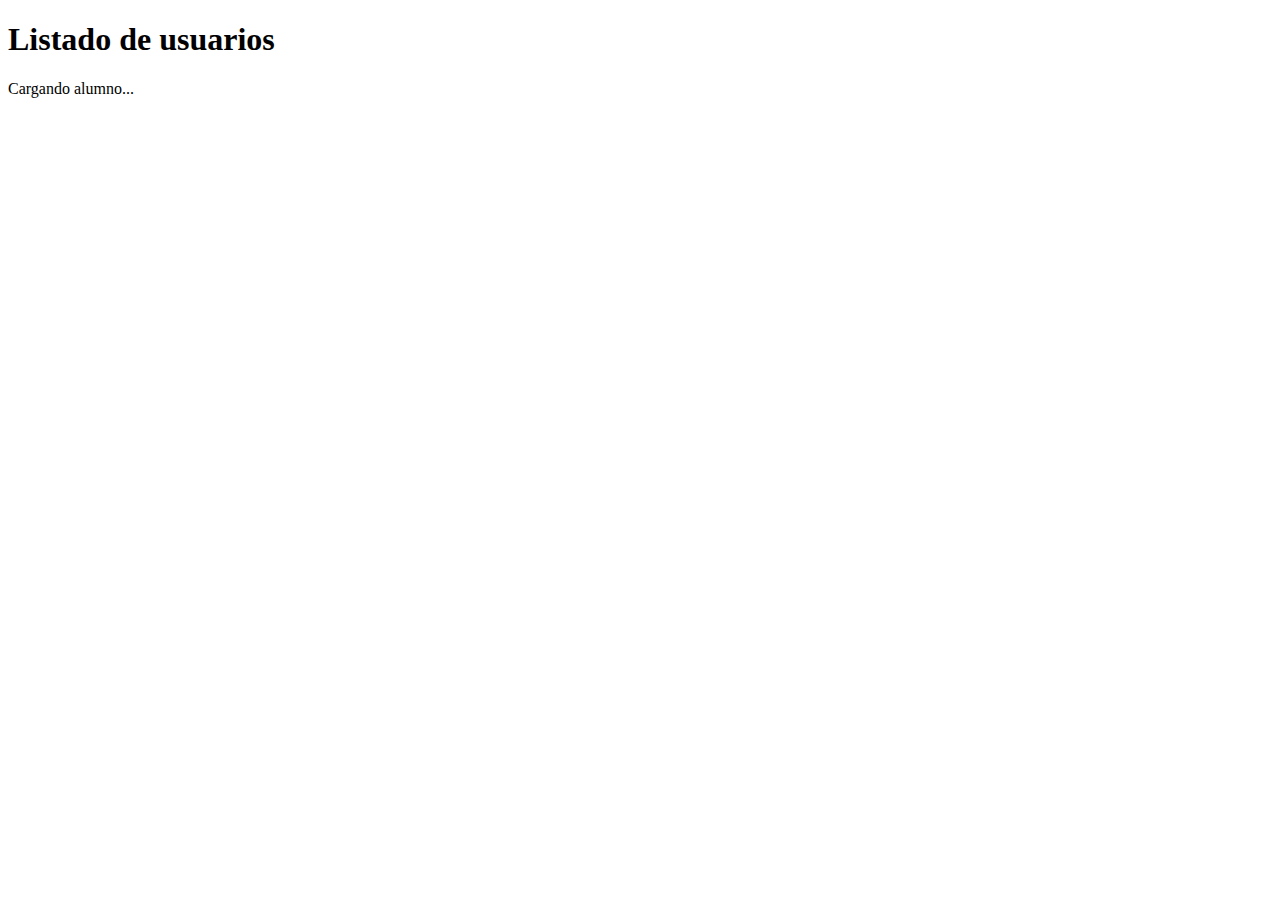
<file: datos-externos.html>
<!DOCTYPE html>
<html lang="es">
    <head>
        <title>Consumo servicios rest con Fetch</title>
        <meta charset="utf-8">
        <!--
        <script type="text/javascript" src="javaScript/Peticiones Asincronas/fetch.js"></script>
        <script type="text/javascript" src="javaScript/Peticiones Asincronas/tryCatch.js"></script>
        -->
        <script type="text/javascript" src="javaScript/Fechas y matemáticas/fechas.js"></script>
    </head>
    <body>
        <h1>Listado de usuarios</h1>
        <div id="usersContainer">

        </div>
        <div id="studentContainer">
            <p id="loadMessage">Cargando alumno...</p>
        </div>
    </body>
</html>
</file>
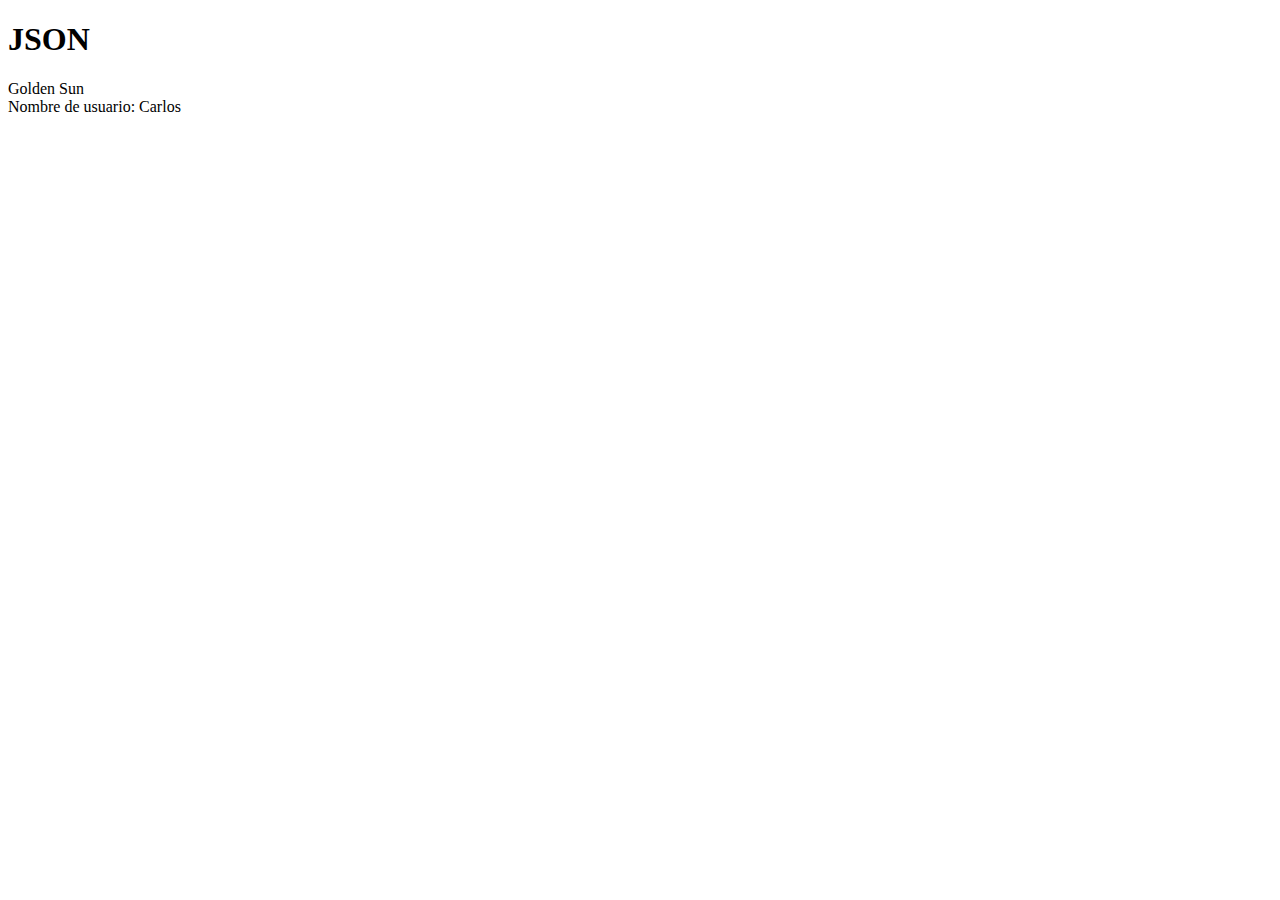
<file: objetos.html>
<!DOCTYPE HTML>
<html lang="es">
    <head>
        <title></title>
        <meta charset="utf-8">
        <!--
        <script type="text/javascript" src="javaScript/JSON/01-json.js"></script>
        -->
        <script type="text/javascript" src="javaScript/JSON/02-localStorage.js"></script>
    </head>
    <body>
        <h1>JSON</h1>
        <p id="userName"></p>
        <div id="gamesContainer">

        </div>
        <div id=userData>
            
        </div>
    </body>
</html>
</file>
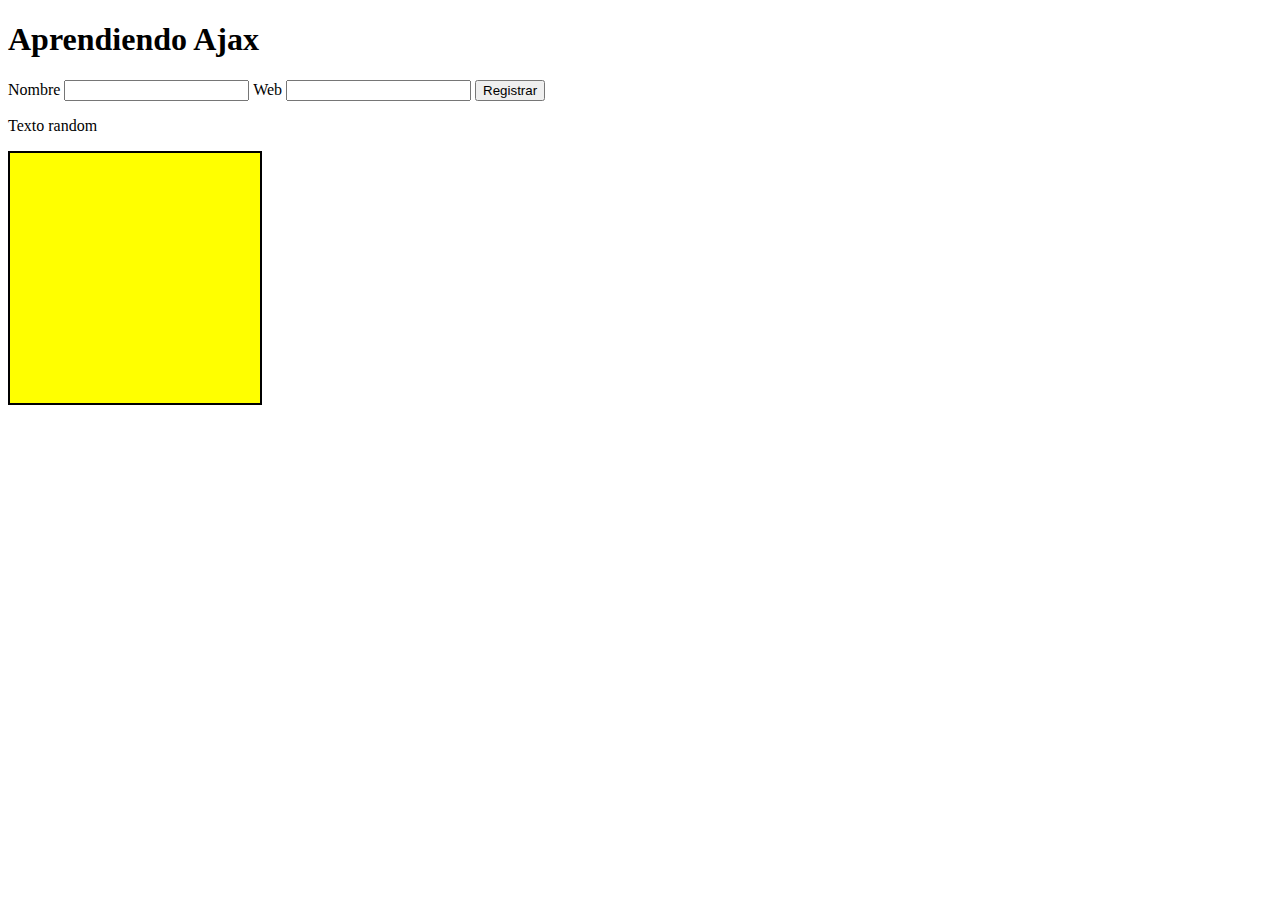
<file: JQuery/ajax.html>
<!DOCTYPE html>
<html lang='es'>
    <head>
        <title>Ajax</title>
        <meta charset='utf-8'>
        <link rel="stylesheet" href="css/style.css">
        <script type="text/javascript" src="js/jquery-3.3.1.js"></script>
        <script type="text/javascript" src="js/05-ajax.js"></script>
    </head>
    <body>
        <h1>Aprendiendo Ajax</h1>
        <form action="https://reqres.in/api/users?page=2" method="POST" id="postForm">
            <p>Nombre <input type="text" name='name' id='nameInputText'>
            Web <input type="text" name='web' id='webInputText'>
            <input type="submit" value="Registrar"></p>
        </form>
        <p>Texto random</p>
        <div id="containerBox">
            
        </div>
        
    </body>
</html>
</file>
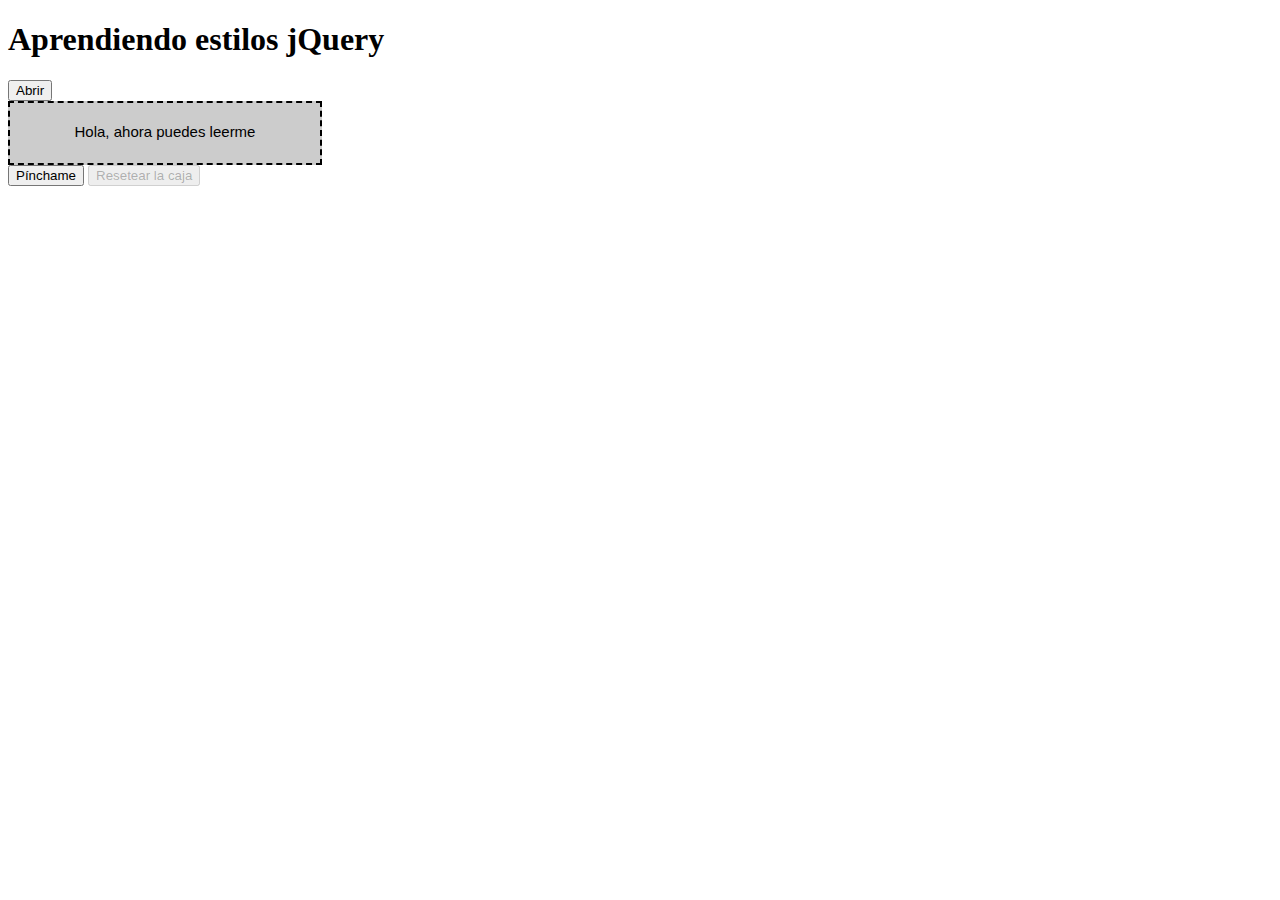
<file: JQuery/efectos.html>
<!DOCTYPE html>
<html lang='es'>
    <head>
        <title>Estilos</title>
        <meta charset='utf-8'>
        <link rel="stylesheet" href="css/style.css">
        <script type="text/javascript" src="js/jquery-3.3.1.js"></script>
        <script type="text/javascript" src="js/04-efectos.js"></script>
    </head>
    <body>
        <h1>Aprendiendo estilos jQuery</h1>
        <!--
        <button id="showButton">Mostrar</button>
        <button id="hideButton">Ocultar</button>
        -->
        <button id="allInOneButton">Abrir</button>        
        <div id='vanishContainer'>
            <p id="vanishContainerText">Hola, ahora puedes leerme</p>
        </div>
        <button id="animationButton">Pínchame</button>
        <button id="resetButton" disabled="disabled">Resetear la caja</button>
    </body>
</html>
</file>
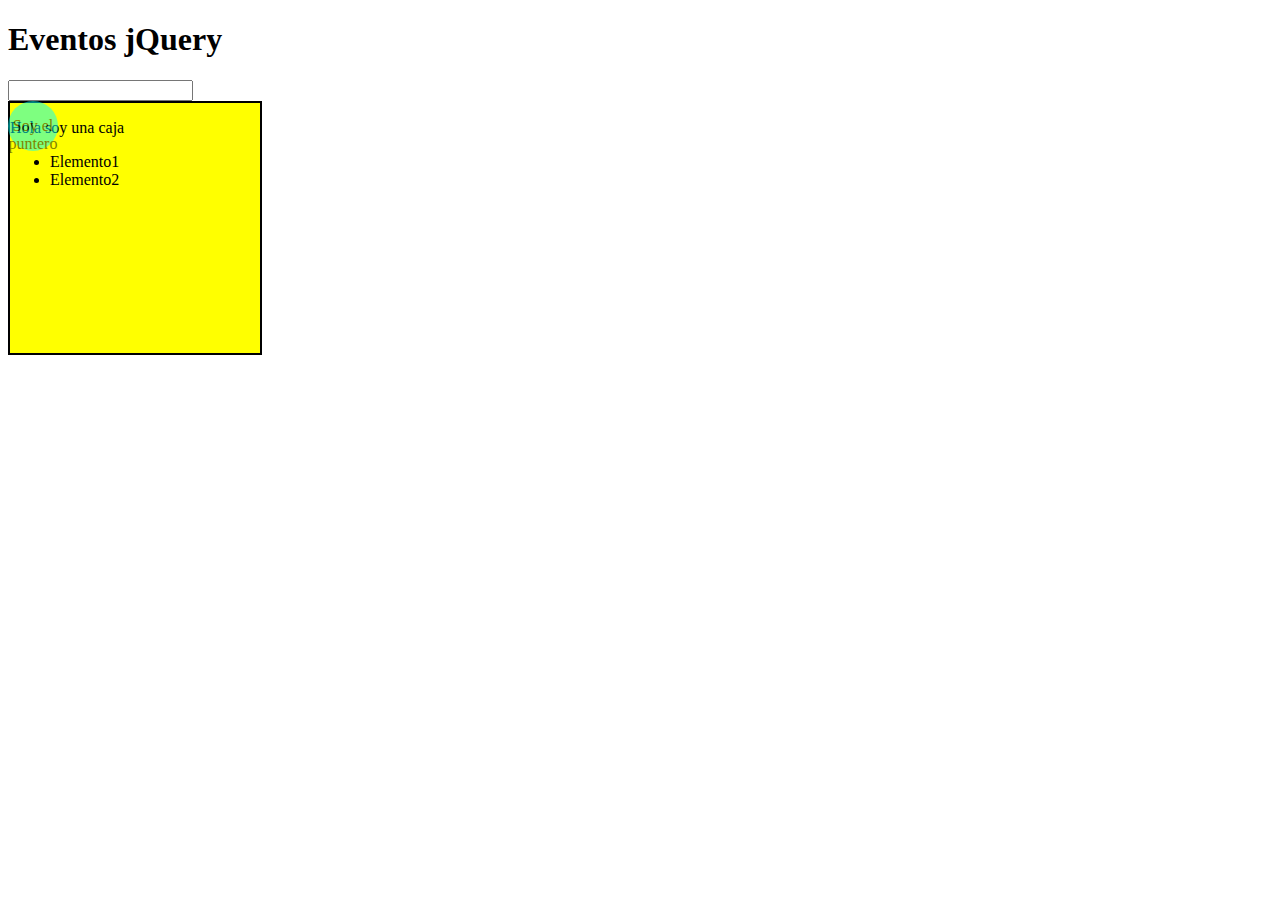
<file: JQuery/eventos.html>
<!DOCTYPE html>
<html lang="es">
    <head>
        <title>Aprendiendo jQuery</title>
        <meta charset="utf-8">
        <link rel="stylesheet" href="css/style.css">
        <script
            src="https://code.jquery.com/jquery-3.3.1.slim.min.js"
            integrity="sha256-3edrmyuQ0w65f8gfBsqowzjJe2iM6n0nKciPUp8y+7E="
            crossorigin="anonymous"></script>
        <script type="text/javascript" src="js/test.js"></script>
        <script type="text/javascript" src="js/02-eventos.js"></script>        
    </head>
    <body>
        <h1>Eventos jQuery</h1>
        <form>
            <input type="text" id="name"/>            
        </form>
        <div id="data">
        </div>
        <div id="itFollows">
            <p>Soy el puntero</p>
        </div>
        <div id="containerBox">
            <p>Hola soy una caja</p>
            <ul>
                <li>Elemento1</li>
                <li>Elemento2</li>
            </ul>
        </div>
    </body>
</html>
</file>
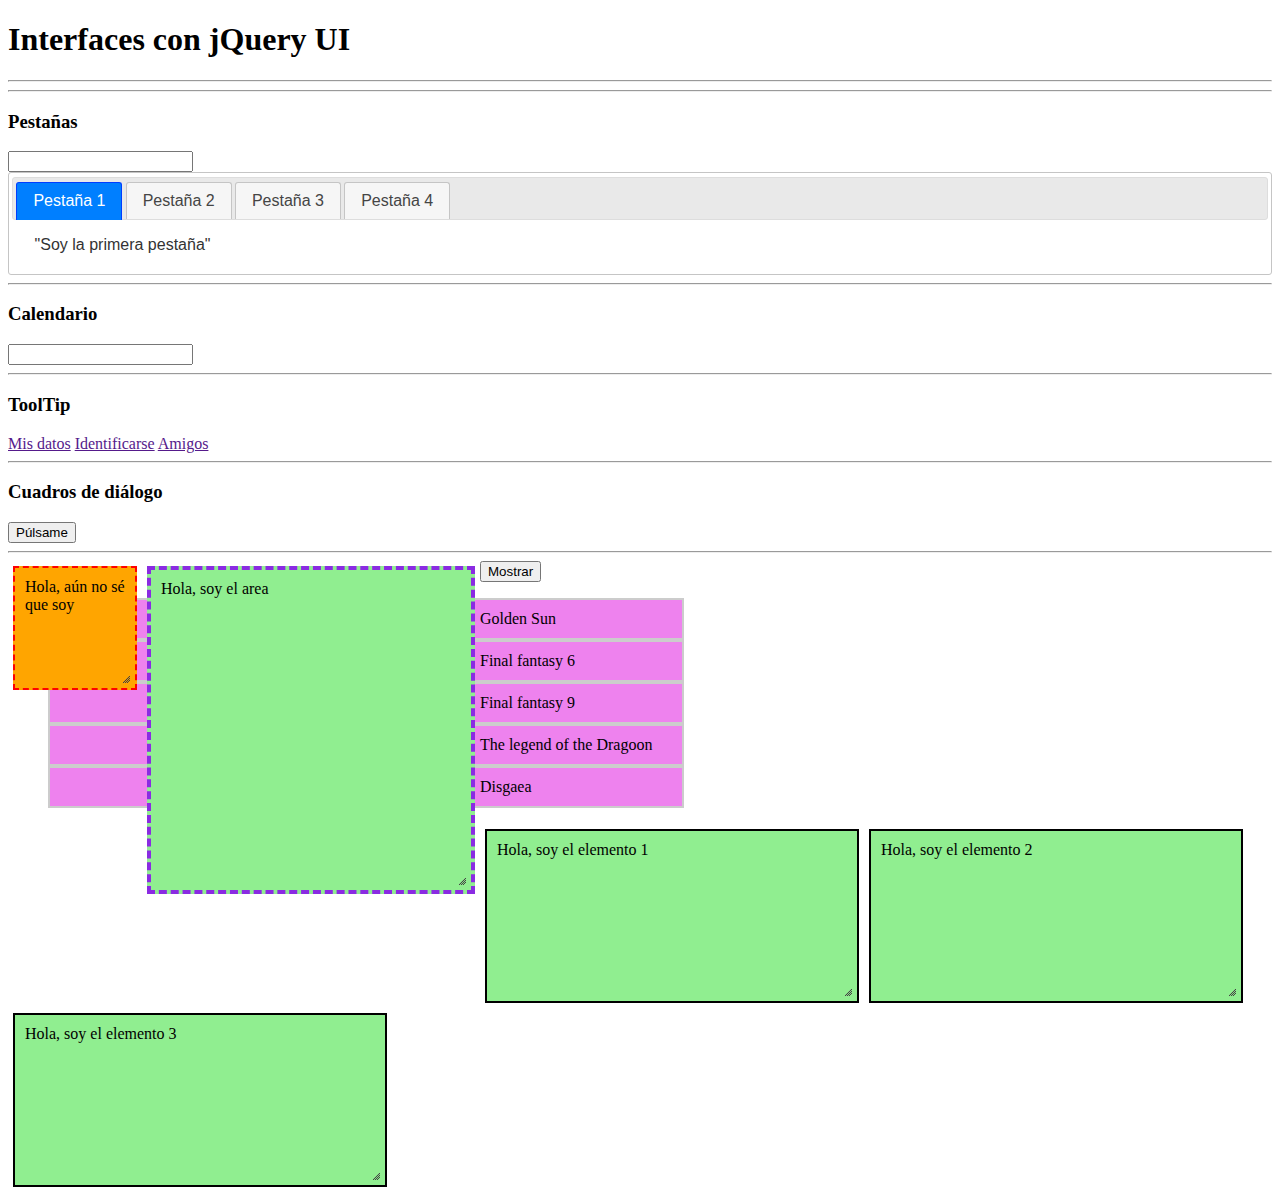
<file: JQuery/interface.html>
<!DOCTYPE html>
<html lang='es'>
    <head>
        <title>Interfaces</title>
        <meta charset='utf-8'>
        <link rel="stylesheet" href="css/style.css">
        <link rel="stylesheet" href="js/jquery-ui-1.12.1/jquery-ui.min.css">
        <link rel="stylesheet" href="js/jquery-ui-1.12.1/jquery-ui.structure.css">
        <link rel="stylesheet" href="js/jquery-ui-1.12.1/jquery-ui.theme.css">

        <script type="text/javascript" src="js/jquery-3.3.1.js"></script>
        <script type="text/javascript" src="js/jquery-ui-1.12.1/jquery-ui.js"></script>
        <script type="text/javascript" src="js/06-interfaces.js"></script>
    </head>
    <body>
        <h1>Interfaces con jQuery UI</h1>
        <hr/>

        <hr/>
        <h3>Pestañas</h3>
        <input type="text" id="calendar">
        <div id="baseTab">
            <ul>
                <li><a href='#tabs-1'>Pestaña 1</a></li>
                <li><a href='#tabs-2'>Pestaña 2</a></li>
                <li><a href='#tabs-3'>Pestaña 3</a></li>
                <li><a href='#tabs-4'>Pestaña 4</a></li>
            </ul>
            <div id="tabs-1">
                "Soy la primera pestaña"
            </div>
            <div id="tabs-2">
                "Soy la segunda pestaña"
            </div>
            <div id="tabs-3">
                "Soy la tercera pestaña"
            </div>
            <div id="tabs-4">
                "Soy la cuarta pestaña"
            </div>
        </div>
        <hr/>

        
        <h3>Calendario</h3>
        <input type="text" id="calendar">
        <div id="popup" style="display:none" title="R'u sure bout that?">
            <p>Test del pop up</p>
        </div>
        <hr/>

        <h3 title="Test">ToolTip</h3>
        
        <a href="" id="myData" title="Accede a la sección Mis datos">Mis datos</a>
        <a href="" id="myData" title="Entra en la página">Identificarse</a>
        <a href="" id="myData" title="Contacta con tus amigos">Amigos</a>
        <hr/>
        <h3>Cuadros de diálogo</h3>
        <button id="launchPopup">Púlsame</button>
        <div id="popup" style="display:none" title="R'u sure bout that?">
            <p>Test del pop up</p>
        </div>
        <hr/>
        <button id="launchEffect">Mostrar</button>

        <div id="effects">

        </div>
        <div id="movedElement" class="elemento">
            Hola, aún no sé que soy
        </div>

        <div id="area" class="elemento">
            Hola, soy el area
        </div>
        
        <ul class="selectionableList">
            <li>Golden Sun</li>
            <li>Final fantasy 6</li>
            <li>Final fantasy 9</li>
            <li>The legend of the Dragoon</li>
            <li>Disgaea</li>            
        </ul>
        <div class="elemento">
            Hola, soy el elemento 1
        </div>
        <div class="elemento">
            Hola, soy el elemento 2
        </div>
        <div class="elemento">
            Hola, soy el elemento 3
        </div>
    </body>
</html>
</file>
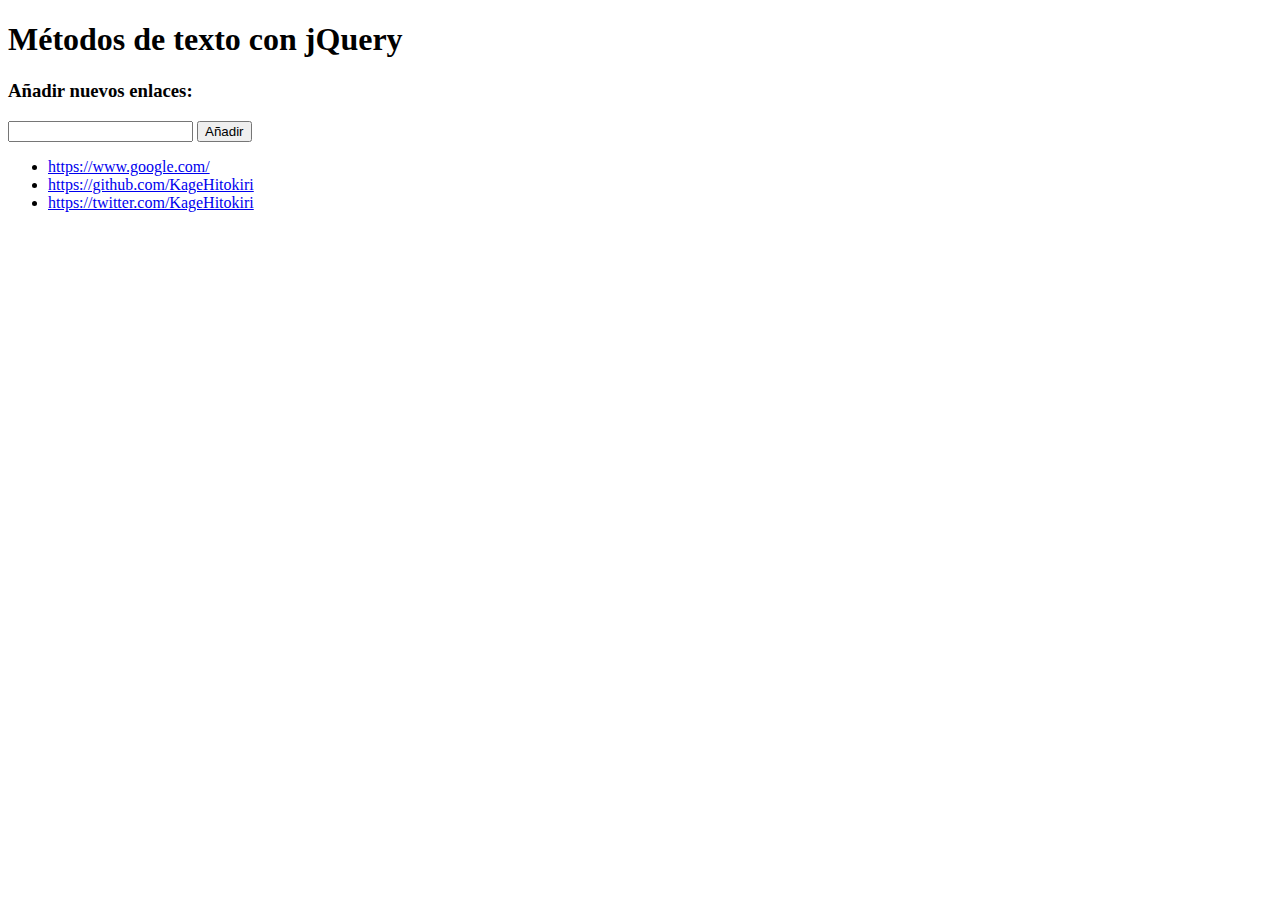
<file: JQuery/textos.html>
<!DOCTYPE html>
<html lang='es'>
    <head>
        <title>Textos</title>
        <meta charset='utf-8'>
        <link rel="stylesheet" href="css/style.css">
        <script
        src="https://code.jquery.com/jquery-3.3.1.slim.min.js"
        integrity="sha256-3edrmyuQ0w65f8gfBsqowzjJe2iM6n0nKciPUp8y+7E="
        crossorigin="anonymous"></script>
        <script type="text/javascript" src="js/03-textos.js"></script>
    </head>
    <body>
        <h1>Métodos de texto con jQuery</h1>

        <h3>Añadir nuevos enlaces:</h3>
        <input type='text' id='addLink'>
        <button id='addButton' disabled='disabled'>Añadir</button>
        <ul id='linksMenu'>
            <li><a href="https://www.google.com/"></a></li>
            <li><a href="https://github.com/KageHitokiri"></a></li>
            <li><a href="https://twitter.com/KageHitokiri"></a></li>
        </ul>
        <div>
            <p></p>
        </div>
    </body>
</html>
</file>
<file: JQuery/css/style.css>
/*Contenedores*/
#containerBox{
    display:block;
    width: 250px;
    height: 250px;
    border: 2px solid;
    background-color: yellow;
}
#data{
    border: 2px dashed black;
    padding: 10px;
    margin: 10px;
    height: 20px;
    width: 300px;
    display:none;
}
#itFollows{
    width: 50px;
    height: 50px;
    display:block;
    background-color: aqua;
    border-radius: 300px;
    position:absolute;
    border: 2 solid black;
    text-align: center;
    opacity: 50%;
}
#vanishContainer{
    height: 50px;
    width: 300px;
    border: 2px dashed black;
    padding: 5px;
    margin-top: 0px;
    background-color: #ccc;
    text-align: center;
    line-height: auto;
    font-size: 15px;
    font-family:Verdana, Geneva, Tahoma, sans-serif;
}
#movedElement{
    display:block;
    height: 100px;
    width: 100px;
    border: 2px dashed red;
    background-color: orange;
}

#movedElement{
    display:block;
    height: 100px;
    width: 100px;
    border: 2px dashed red;
}
#area{
    display:block;
    height: 300px;
    width: 300px;
    border: 4px dashed blueviolet;
}
#effects{
    display:block;
    height: 200px;
    width: 200px;
    border: 4px dashed blueviolet;
    background-color: darkgrey;
    float:none;
    display: none;
}
/*Clases*/  
.zebra{
    padding:5px;
}
.pequeño{
    font-size: 5px;
}
.margenSuperior{
    display:block;
    margin-top:20px;
}
.resaltado{
    border: 2px solid red;
}
.elemento{
    width: 350px;
    height: 150px;
    border: 2px solid black;
    background-color: lightgreen;
    margin: 5px;
    padding: 10px;
    float: left;
}
.selectionableList li{
    display: block;
    width: 50%;
    background-color: violet;
    padding: 10px;
    border: 2px solid #ccc;
    list-style: none;
    cursor:pointer;
}
/*
Selecting y Selected forman parte de la propiedad "selectable()"
Selecting:
    Mientras seleccionamos los elementos
Selected:
    Elementos ya seleccionados
*/
ul .ui-selecting{
    background-color: lightblue;
}
ul .ui-selected{
    background-color: blue;
}
/*Formularios*/
/*
input{
    padding: 10px;
    width: 250px;
    font-size: 25px;
}*/
</file>
<file: Sandbox/css/style.css>
body{
    background-color: rgb(58, 58, 58);
}

/*Divs*/
#container__main{
    display: block;
    padding: 5px;
    margin:10px;
    background-color: #afafaf;
}
#container__shadowButtons{
    background-color: purple;
    width: 85px;
    height: 65px;
    padding: 3px;
    align-content: center;
    border-radius: 20px;
}

#itFollows{
    display:none;
    position: absolute;
    width: 25px;
    height: 25px;
    border-radius: 50px;
    background-color: aquamarine;
    border: 2px solid black;
    opacity: 0.5;
}

/*Botones*/
#itFollowsShowShadow{
    width: 75px;
    height: 55px;
    margin: 5px;
    padding: 2px;
    border-radius: 20px;
    background-color: orange;
}
#itFollowsShowShadow:hover{
    cursor:pointer;
}
#itFollowsHideShadow{
    display: none;
    width: 75px;
    height: 55px;
    margin: 5px;
    padding: 2px;
    border-radius: 20px;
    background-color: greenyellow;
}
#itFollowsHideShadow:hover{
    cursor:pointer;
}
</file>
